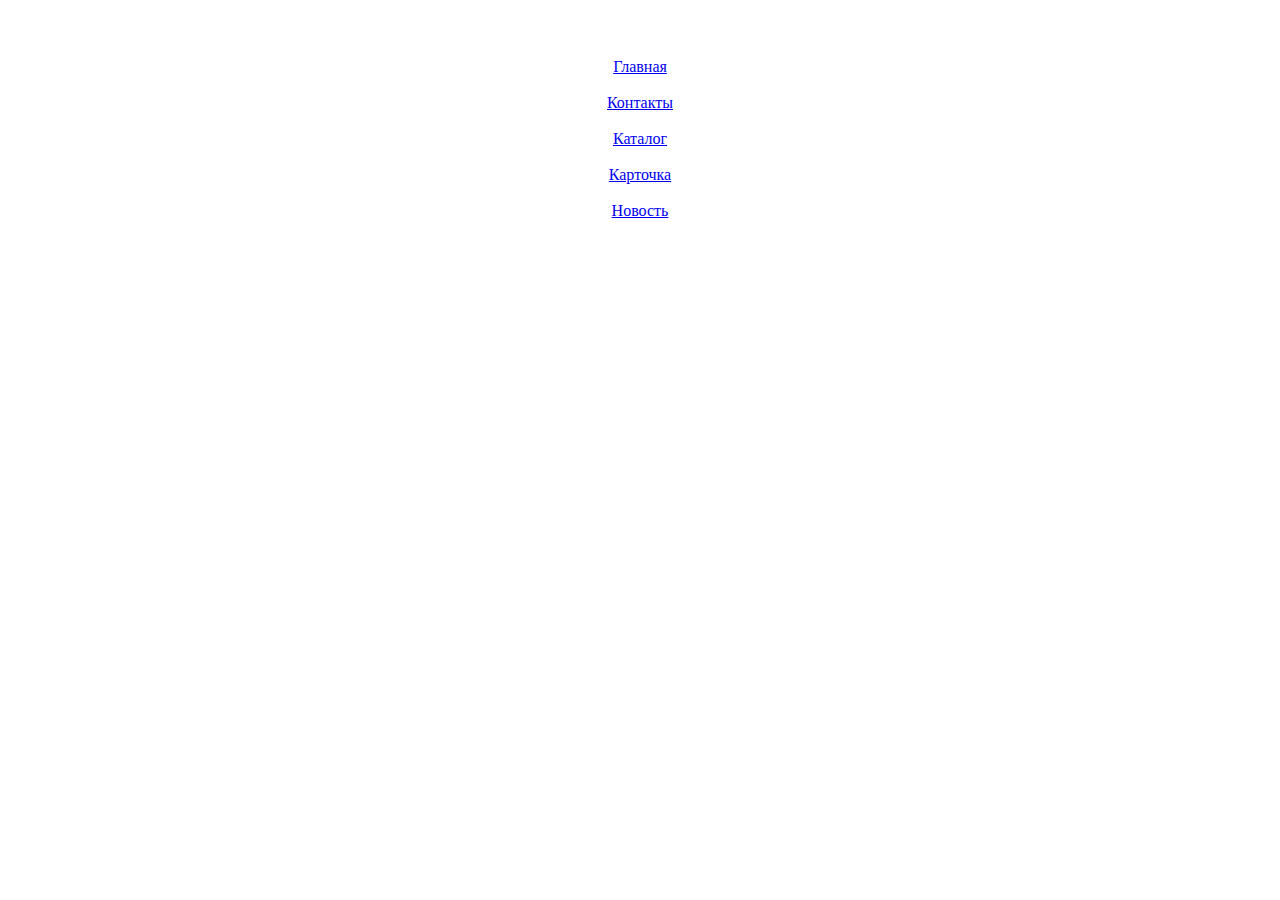
<file: index.html>
<!DOCTYPE html>
<html>
<head lang="en">
    <meta charset="UTF-8">
    <title></title>
</head>
<body>
    <div style="text-align: center; padding: 50px;">
        <a href="main.html" target="_blank">Главная</a><br><br>
        <a href="contacts.html" target="_blank">Контакты</a><br><br>
        <a href="catalogue.html" target="_blank">Каталог</a><br><br>
        <a href="card.html" target="_blank">Карточка</a><br><br>
        <a href="post.html" target="_blank">Новость</a><br><br>
    </div>
</body>
</html>
</file>
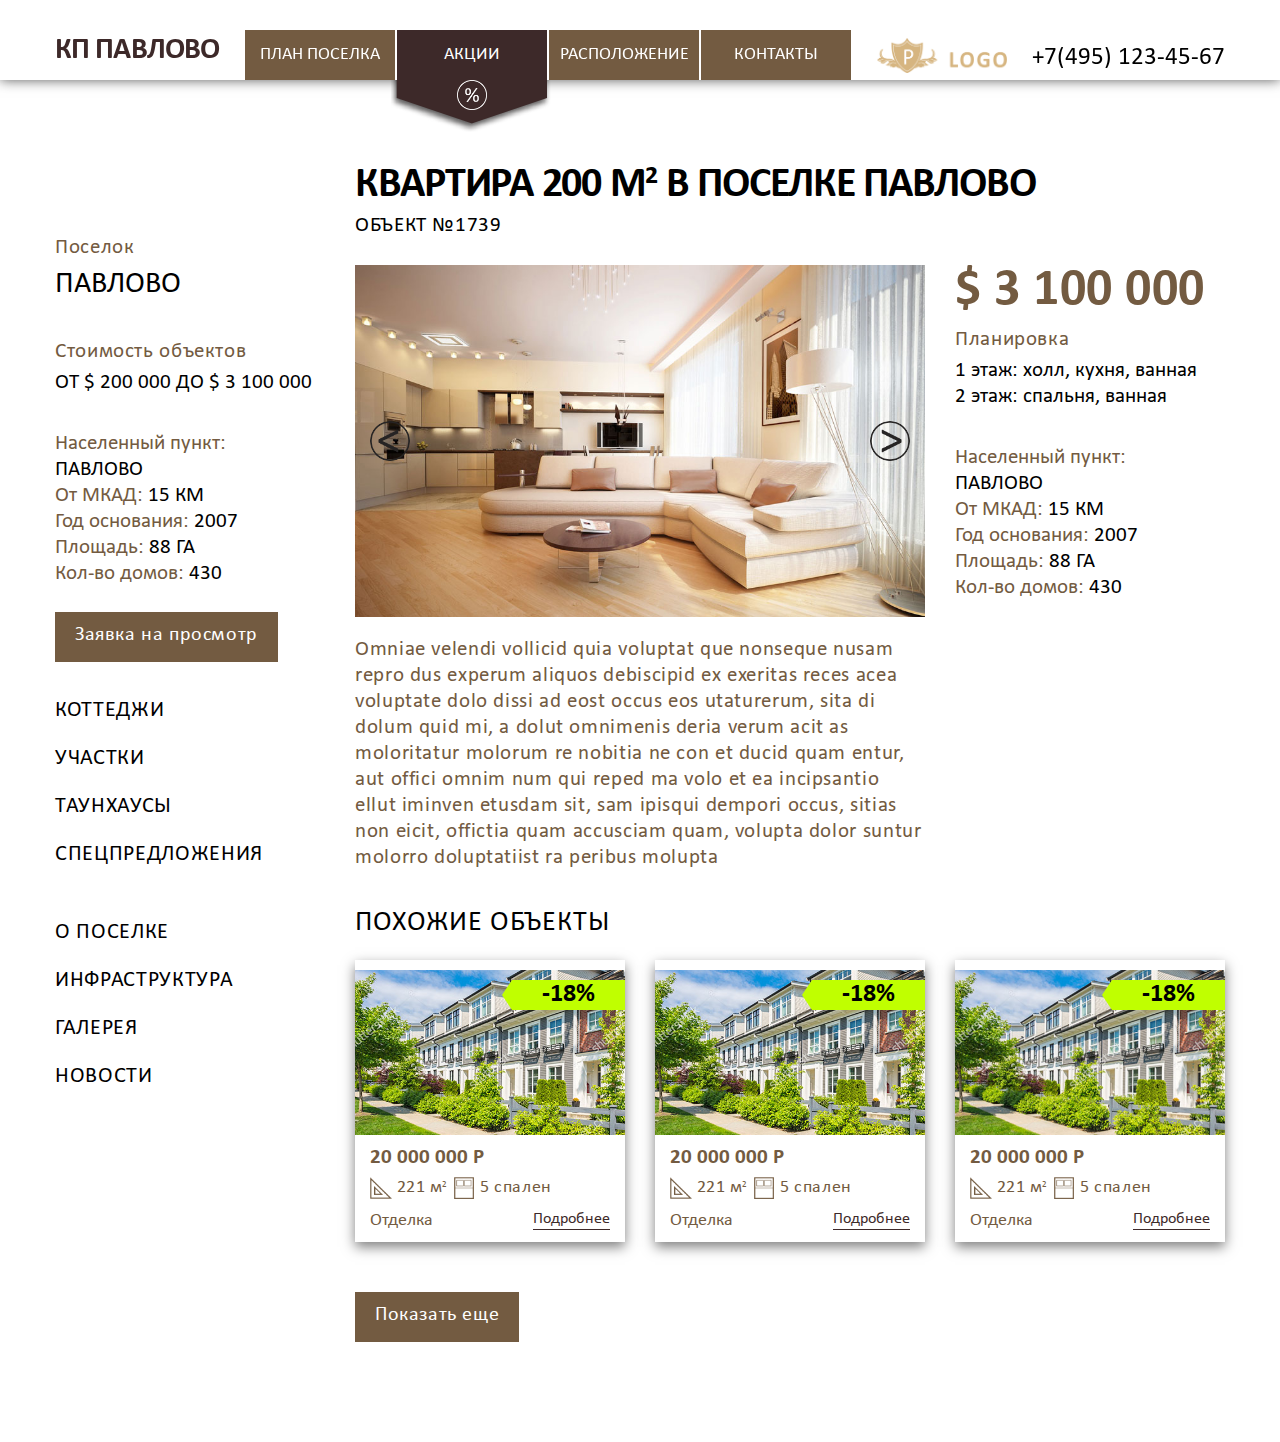
<file: card.html>
<!DOCTYPE html>
<html>
    <head>
        <meta http-equiv="Content-Type" content="text/html; charset=utf-8"/>
        <meta name="viewport" content="width=device-width, maximum-scale=1">
        <link rel="stylesheet" type="text/css" href="fonts/fonts.css"/>
        <link rel="stylesheet" type="text/css" href="css/bootstrap.css"/>
        <link rel="stylesheet" type="text/css" href="js/fancybox/jquery.fancybox.css">
        <link rel="stylesheet" type="text/css" href="css/slick.css"/>
        <link rel="stylesheet" type="text/css" href="css/animate.css"/>
        <link rel="stylesheet" type="text/css" href="css/jquery.formstyler.css"/>
        <link rel="stylesheet" type="text/css" href="css/jquery.fullPage.css"/>
        <link rel="stylesheet" type="text/css" href="css/style.css"/>

        <meta name="description" content="">
        <meta name="keywords" content="">
        <script type="text/javascript" src="js/jquery-2.2.4.min.js"></script>
        <script type="text/javascript" src="js/jquery.easing.1.3.js"></script>

        <script type="text/javascript" src="js/waypoints.min.js"></script>
        <script type="text/javascript" src="js/jquery.mousewheel.js"></script>
        <script type="text/javascript" src="js/fancybox/jquery.fancybox.pack.js"></script>
        <script type="text/javascript" src="js/jquery.fullPage.min.js"></script>
        <script type="text/javascript" src="js/slick.min.js"></script>
        <script type="text/javascript" src="js/jquery.formstyler.js"></script>
        <script type="text/javascript" src="js/main.js"></script>

        <title></title>
        <link href="favicon.png" type="image/x-icon" rel="icon">
    </head>
    <body>
        <div class="wrapper">
            <div class="header">
                <div class="container">
                    <div class="justify-wrap">
                        <a href="/" class="site-title">
                            КП Павлово
                        </a>
                        <div class="main-nav">
                            <ul>
                                <li>
                                    <a href="javascript:void(0)">
                                        План поселка
                                    </a>
                                </li>
                                <li class="action-link-wrap">
                                    <a href="javascript:void(0)">
                                        Акции
                                    </a>
                                </li>
                                <li>
                                    <a href="javascript:void(0)">
                                        Расположение
                                    </a>
                                </li>
                                <li>
                                    <a href="javascript:void(0)">
                                        Контакты
                                    </a>
                                </li>
                            </ul>
                        </div>
                        <a href="/" class="logo">
                            <img src="images/elements/logo.png">
                        </a>
                        <a href="tel:+74951234567" class="phone">+7(495) 123-45-67</a>
                    </div>

                </div>
            </div>
            <div class="static-section">
                <div class="container">
                    <div class="side-section clearfix">
                        <div class="row">
                            <div class="col-lg-3 col-md-3 col-sm-12 col-xs-12">
                                <div class="side-left">
                                    <div class="side-left-section">
                                        <div class="side-filter">
                                            <div class="side-filter-section">
                                                <div class="side-info">
                                                    <div class="side-info-section">
                                                        <div class="side-info-label">
                                                            Поселок
                                                        </div>
                                                        <div class="side-info-main">
                                                            Павлово
                                                        </div>
                                                    </div>
                                                </div>
                                            </div>
                                            <div class="side-filter-section">
                                                <div class="side-info">
                                                    <div class="side-info-section">
                                                        <div class="side-info-label">
                                                            Стоимость объектов
                                                        </div>
                                                        <div class="side-info-text">
                                                            от $ 200 000 до $ 3 100 000
                                                        </div>
                                                    </div>
                                                </div>
                                            </div>
                                            <div class="side-filter-section">
                                                <div class="side-info">
                                                    <div class="side-info-section">
                                                        <div class="side-info-text">
                                                            <span>Населенный пункт:</span><br>
                                                            павлово
                                                        </div>
                                                    </div>
                                                    <div class="side-info-section">
                                                        <div class="side-info-text">
                                                            <span>От МКАД:</span> 15 км
                                                        </div>
                                                    </div>
                                                    <div class="side-info-section">
                                                        <div class="side-info-text">
                                                            <span>Год основания:</span> 2007
                                                        </div>
                                                    </div>
                                                    <div class="side-info-section">
                                                        <div class="side-info-text">
                                                            <span>Площадь: </span> 88 га
                                                        </div>
                                                    </div>
                                                    <div class="side-info-section">
                                                        <div class="side-info-text">
                                                            <span>Кол-во домов:</span> 430
                                                        </div>
                                                    </div>
                                                </div>
                                                <div class="actions-wrap">
                                                    <a href="#order-modal"
                                                       data-title="Заявка на просмотр"
                                                       data-from="Заявка на просмотр. Объект №1739."
                                                       data-btn="Отправить"
                                                       class="custom-btn custom-modal-open">
                                                        Заявка на просмотр
                                                    </a>
                                                </div>
                                            </div>
                                            <div class="side-filter-section">
                                                <div class="side-menu">
                                                    <ul>
                                                        <li>
                                                            <a href="javascript:void(0)">Коттеджи</a>
                                                        </li>
                                                        <li>
                                                            <a href="javascript:void(0)">Участки</a>
                                                        </li>
                                                        <li>
                                                            <a href="javascript:void(0)">Таунхаусы</a>
                                                        </li>
                                                        <li>
                                                            <a href="javascript:void(0)">Спецпредложения</a>
                                                        </li>
                                                    </ul>
                                                </div>
                                            </div>
                                        </div>
                                    </div>
                                    <div class="side-left-section">
                                        <div class="side-menu">
                                            <ul>
                                                <li>
                                                    <a href="javascript:void(0)">О поселке</a>
                                                </li>
                                                <li>
                                                    <a href="javascript:void(0)">Инфраструктура</a>
                                                </li>
                                                <li>
                                                    <a href="javascript:void(0)">Галерея</a>
                                                </li>
                                                <li>
                                                    <a href="javascript:void(0)">Новости</a>
                                                </li>
                                            </ul>
                                        </div>
                                    </div>
                                </div>
                            </div>
                            <div class="col-lg-9 col-md-9 col-sm-12 col-xs-12">
                                <div class="title">
                                    <h1>
                                        квартира 200 м<sup>2</sup> в поселке павлово
                                    </h1>
                                </div>
                                <div class="subtitle">
                                    объект №1739
                                </div>
                                <div class="card-main">
                                    <div class="row">
                                        <div class="col-lg-8 col-md-8 col-sm-8 col-xs-12">
                                            <div class="card-slider-wrap">
                                                <div class="slide-left slide-nav"></div>
                                                <div class="slide-right slide-nav"></div>
                                                <div class="card-slider">
                                                    <div class="card-item">
                                                        <a href="images/elements/card-1.jpg" class="fancybox" data-fancybox-group="card">
                                                            <img src="images/elements/card-1.jpg">
                                                        </a>
                                                    </div>
                                                    <div class="card-item">
                                                        <a href="images/elements/card-1.jpg" class="fancybox" data-fancybox-group="card">
                                                            <img src="images/elements/card-1.jpg">
                                                        </a>
                                                    </div>
                                                    <div class="card-item">
                                                        <a href="images/elements/card-1.jpg" class="fancybox" data-fancybox-group="card">
                                                            <img src="images/elements/card-1.jpg">
                                                        </a>
                                                    </div>
                                                </div>
                                            </div>
                                            <div class="card-descr">
                                                Omniae velendi vollicid quia voluptat que nonseque nusam repro dus experum aliquos debiscipid ex exeritas reces acea voluptate dolo dissi ad eost occus eos utaturerum, sita di dolum quid mi, a dolut omnimenis deria verum acit as moloritatur molorum re nobitia ne con et ducid quam entur, aut offici omnim num qui reped ma volo et ea incipsantio ellut iminven etusdam sit, sam ipisqui dempori occus, sitias non eicit, offictia quam accusciam quam, volupta dolor suntur molorro doluptatiist ra peribus molupta
                                            </div>

                                        </div>
                                        <div class="col-lg-4 col-md-4 col-sm-4 col-xs-12">
                                            <div class="side-filter-section">
                                                <div class="card-price">
                                                    $ 3 100 000
                                                </div>
                                            </div>
                                            <div class="side-filter-section">
                                                <div class="side-info">
                                                    <div class="side-info-section">
                                                        <div class="side-info-label">
                                                            Планировка
                                                        </div>
                                                        <div class="side-info-text card-plans">
                                                            1 этаж: холл, кухня, ванная<br>
                                                            2 этаж: спальня, ванная
                                                        </div>
                                                    </div>
                                                </div>
                                            </div>
                                            <div class="side-filter-section">
                                                <div class="side-info">
                                                    <div class="side-info-section">
                                                        <div class="side-info-text">
                                                            <span>Населенный пункт:</span><br>
                                                            павлово
                                                        </div>
                                                    </div>
                                                    <div class="side-info-section">
                                                        <div class="side-info-text">
                                                            <span>От МКАД:</span> 15 км
                                                        </div>
                                                    </div>
                                                    <div class="side-info-section">
                                                        <div class="side-info-text">
                                                            <span>Год основания:</span> 2007
                                                        </div>
                                                    </div>
                                                    <div class="side-info-section">
                                                        <div class="side-info-text">
                                                            <span>Площадь: </span> 88 га
                                                        </div>
                                                    </div>
                                                    <div class="side-info-section">
                                                        <div class="side-info-text">
                                                            <span>Кол-во домов:</span> 430
                                                        </div>
                                                    </div>
                                                </div>
                                            </div>
                                        </div>
                                    </div>
                                </div>

                                <div class="similar-section">
                                    <div class="custom-header">
                                        Похожие объекты
                                    </div>
                                    <div class="estate-list clearfix">
                                        <div class="estate-item">
                                            <div class="estate-item-block">
                                                <div class="sale-label">-18%</div>
                                                <a href="javascript:void(0)" class="estate-item-img">
                                                    <img src="images/elements/sp-1.jpg">
                                                </a>
                                                <div class="estate-item-content">
                                                    <div class="estate-item-price">
                                                        20 000 000 Р
                                                    </div>
                                                    <div class="estate-item-details">
                                                        <div class="estate-item-detail">
                                                            <i class="icon-area custom-icon"></i>
                                                            221 м<sup>2</sup>
                                                        </div>
                                                        <div class="estate-item-detail">
                                                            <i class="icon-rooms custom-icon"></i>
                                                            5 спален
                                                        </div>
                                                    </div>
                                                    <div class="actions-wrap clearfix">
                                                        <div class="estate-other-info">
                                                            Отделка
                                                        </div>
                                                        <a href="javascript:void(0)" class="detail-link pull-right">
                                                            Подробнее
                                                        </a>
                                                    </div>
                                                </div>
                                            </div>
                                        </div>
                                        <div class="estate-item">
                                            <div class="estate-item-block">
                                                <div class="sale-label">-18%</div>
                                                <a href="javascript:void(0)" class="estate-item-img">
                                                    <img src="images/elements/sp-1.jpg">
                                                </a>
                                                <div class="estate-item-content">
                                                    <div class="estate-item-price">
                                                        20 000 000 Р
                                                    </div>
                                                    <div class="estate-item-details">
                                                        <div class="estate-item-detail">
                                                            <i class="icon-area custom-icon"></i>
                                                            221 м<sup>2</sup>
                                                        </div>
                                                        <div class="estate-item-detail">
                                                            <i class="icon-rooms custom-icon"></i>
                                                            5 спален
                                                        </div>
                                                    </div>
                                                    <div class="actions-wrap clearfix">
                                                        <div class="estate-other-info">
                                                            Отделка
                                                        </div>
                                                        <a href="javascript:void(0)" class="detail-link pull-right">
                                                            Подробнее
                                                        </a>
                                                    </div>
                                                </div>
                                            </div>
                                        </div>
                                        <div class="estate-item">
                                            <div class="estate-item-block">
                                                <div class="sale-label">-18%</div>
                                                <a href="javascript:void(0)" class="estate-item-img">
                                                    <img src="images/elements/sp-1.jpg">
                                                </a>
                                                <div class="estate-item-content">
                                                    <div class="estate-item-price">
                                                        20 000 000 Р
                                                    </div>
                                                    <div class="estate-item-details">
                                                        <div class="estate-item-detail">
                                                            <i class="icon-area custom-icon"></i>
                                                            221 м<sup>2</sup>
                                                        </div>
                                                        <div class="estate-item-detail">
                                                            <i class="icon-rooms custom-icon"></i>
                                                            5 спален
                                                        </div>
                                                    </div>
                                                    <div class="actions-wrap clearfix">
                                                        <div class="estate-other-info">
                                                            Отделка
                                                        </div>
                                                        <a href="javascript:void(0)" class="detail-link pull-right">
                                                            Подробнее
                                                        </a>
                                                    </div>
                                                </div>
                                            </div>
                                        </div>
                                    </div>
                                    <div class="pager-wrap">
                                        <a href="javascript:void(0)" class="custom-btn load-more">
                                            Показать еще
                                        </a>
                                    </div>
                                </div>
                            </div>
                        </div>
                    </div>
                </div>

            </div>
        </div>
        <div class="hidden">
            <div id="order-modal" class="custom-modal">
                <div class="custom-modal-title">
                    Заявка на просмотр
                </div>
                <div class="custom-modal-content">
                    <form method="post" action="">
                        <div class="custom-modal-field clearfix">
                            <div class="custom-modal-label">
                                Ваше имя *
                            </div>
                            <input type="text" name="name">
                        </div>
                        <div class="custom-modal-field clearfix">
                            <div class="custom-modal-label">
                                Ваш номер телефона *
                            </div>
                            <input type="text" name="phone">
                        </div>
                        <div class="custom-modal-field clearfix">
                            <div class="custom-modal-label">
                                Ваш e-mail *
                            </div>
                            <input type="text" name="email">
                        </div>
                        <div class="custom-modal-field custom-modal-field-wide clearfix">
                            <div class="custom-modal-label">
                                Примечание (удобные дата и время)*
                            </div>
                            <textarea name="comment"></textarea>
                        </div>
                        <div class="custom-modal-field clearfix">
                            <div class="checkbox-wrap">
                                <label>
                                    <input type="checkbox" name="not-spam">
                                    <div class="checkbox-span">
                                        Я не спамер
                                    </div>
                                </label>
                            </div>
                            <button type="submit" class="custom-btn">
                                Отправить
                            </button>
                            <input type="hidden" name="from" value="">
                        </div>
                    </form>
                </div>
            </div>
        </div>
    </body>
</html>
</file>
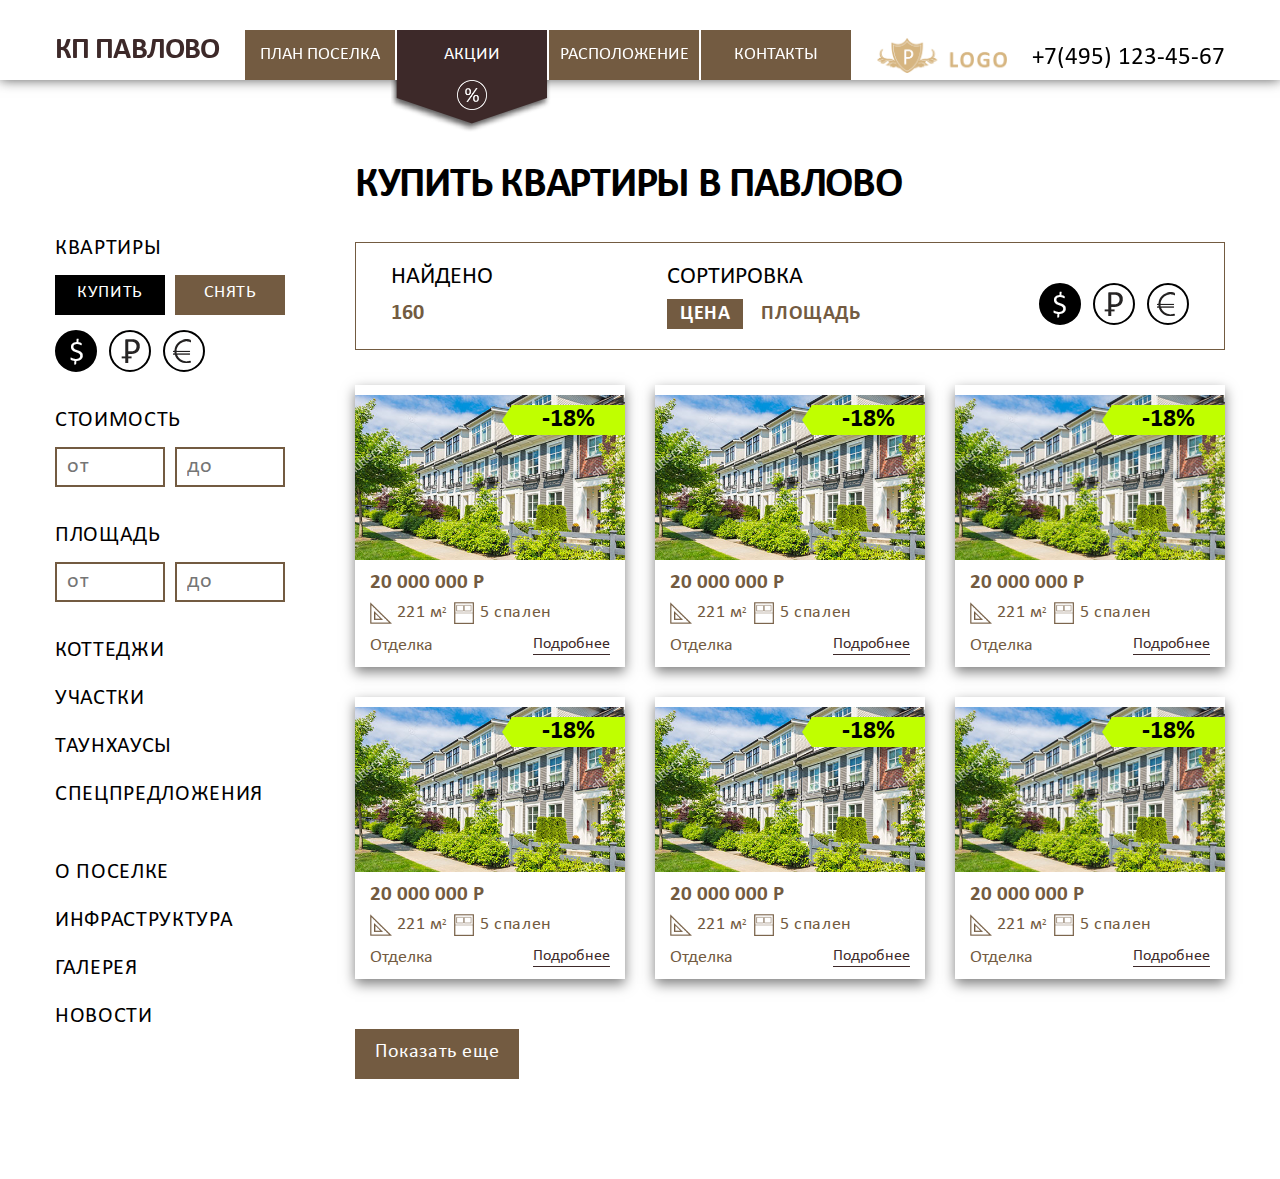
<file: catalogue.html>
<!DOCTYPE html>
<html>
    <head>
        <meta http-equiv="Content-Type" content="text/html; charset=utf-8"/>
        <meta name="viewport" content="width=device-width, maximum-scale=1">
        <link rel="stylesheet" type="text/css" href="fonts/fonts.css"/>
        <link rel="stylesheet" type="text/css" href="css/bootstrap.css"/>
        <link rel="stylesheet" type="text/css" href="js/fancybox/jquery.fancybox.css">
        <link rel="stylesheet" type="text/css" href="css/slick.css"/>
        <link rel="stylesheet" type="text/css" href="css/animate.css"/>
        <link rel="stylesheet" type="text/css" href="css/jquery.fullPage.css"/>
        <link rel="stylesheet" type="text/css" href="css/style.css"/>

        <meta name="description" content="">
        <meta name="keywords" content="">
        <script type="text/javascript" src="js/jquery-2.2.4.min.js"></script>
        <script type="text/javascript" src="js/jquery.easing.1.3.js"></script>

        <script type="text/javascript" src="js/waypoints.min.js"></script>
        <script type="text/javascript" src="js/jquery.mousewheel.js"></script>
        <script type="text/javascript" src="js/fancybox/jquery.fancybox.pack.js"></script>
        <script type="text/javascript" src="js/jquery.fullPage.min.js"></script>
        <script type="text/javascript" src="js/slick.min.js"></script>
        <script type="text/javascript" src="js/main.js"></script>

        <title></title>
        <link href="favicon.png" type="image/x-icon" rel="icon">
    </head>
    <body>
        <div class="wrapper">
            <div class="header">
                <div class="container">
                    <div class="justify-wrap">
                        <a href="/" class="site-title">
                            КП Павлово
                        </a>
                        <div class="main-nav">
                            <ul>
                                <li>
                                    <a href="javascript:void(0)">
                                        План поселка
                                    </a>
                                </li>
                                <li class="action-link-wrap">
                                    <a href="javascript:void(0)">
                                        Акции
                                    </a>
                                </li>
                                <li>
                                    <a href="javascript:void(0)">
                                        Расположение
                                    </a>
                                </li>
                                <li>
                                    <a href="javascript:void(0)">
                                        Контакты
                                    </a>
                                </li>
                            </ul>
                        </div>
                        <a href="/" class="logo">
                            <img src="images/elements/logo.png">
                        </a>
                        <a href="tel:+74951234567" class="phone">+7(495) 123-45-67</a>
                    </div>

                </div>
            </div>
            <div class="static-section">
                <div class="container">
                    <div class="side-section clearfix">
                        <div class="row">
                            <div class="col-lg-3 col-md-3 col-sm-12 col-xs-12">
                                <div class="side-left">
                                    <div class="side-left-section">
                                        <div class="side-filter">
                                            <form method="post" action="">
                                                <div class="side-filter-section">
                                                    <div class="side-filter-label">
                                                        квартиры
                                                    </div>
                                                    <div class="side-filter-content">
                                                        <div class="filter-types">
                                                            <a href="javascript:void(0)" class="active">Купить</a>
                                                            <a href="javascript:void(0)">Снять</a>
                                                        </div>
                                                        <div class="currency-links">
                                                            <a href="javascript:void(0)" class="usd-link active"></a>
                                                            <a href="javascript:void(0)" class="rub-link"></a>
                                                            <a href="javascript:void(0)" class="eur-link"></a>
                                                        </div>

                                                    </div>
                                                </div>
                                                <div class="side-filter-section">
                                                    <div class="side-filter-label">
                                                        Стоимость
                                                    </div>
                                                    <div class="side-filter-content">
                                                        <input type="text" name="price-from" placeholder="от">
                                                        <input type="text" name="price-till" placeholder="до">
                                                    </div>
                                                </div>
                                                <div class="side-filter-section">
                                                    <div class="side-filter-label">
                                                        Площадь
                                                    </div>
                                                    <div class="side-filter-content">
                                                        <input type="text" name="area-from" placeholder="от">
                                                        <input type="text" name="area-till" placeholder="до">
                                                    </div>
                                                </div>
                                                <div class="side-filter-section">
                                                    <div class="side-menu">
                                                        <ul>
                                                            <li>
                                                                <a href="javascript:void(0)">Коттеджи</a>
                                                            </li>
                                                            <li>
                                                                <a href="javascript:void(0)">Участки</a>
                                                            </li>
                                                            <li>
                                                                <a href="javascript:void(0)">Таунхаусы</a>
                                                            </li>
                                                            <li>
                                                                <a href="javascript:void(0)">Спецпредложения</a>
                                                            </li>
                                                        </ul>
                                                    </div>
                                                </div>
                                            </form>

                                        </div>
                                    </div>
                                    <div class="side-left-section">
                                        <div class="side-menu">
                                            <ul>
                                                <li>
                                                    <a href="javascript:void(0)">О поселке</a>
                                                </li>
                                                <li>
                                                    <a href="javascript:void(0)">Инфраструктура</a>
                                                </li>
                                                <li>
                                                    <a href="javascript:void(0)">Галерея</a>
                                                </li>
                                                <li>
                                                    <a href="javascript:void(0)">Новости</a>
                                                </li>
                                            </ul>
                                        </div>
                                    </div>
                                </div>
                            </div>
                            <div class="col-lg-9 col-md-9 col-sm-12 col-xs-12">
                                <div class="title">
                                    <h1>
                                        купить квартиры в павлово
                                    </h1>
                                </div>
                                <div class="filter-right">
                                    <div class="row">
                                        <div class="col-lg-4 col-md-4 col-sm-4 col-xs-12 filter-item">
                                            <div class="filter-item-label">
                                                Найдено
                                            </div>
                                            <div class="filter-item-value">
                                                <div class="items-count">
                                                    160
                                                </div>
                                            </div>
                                        </div>
                                        <div class="col-lg-4 col-md-4 col-sm-4 col-xs-12">
                                            <div class="filter-item-label">
                                                Сортировка
                                            </div>
                                            <div class="filter-item-value">
                                                <div class="sorting-links">
                                                    <a href="javascript:void(0)" class="active">
                                                        Цена
                                                    </a>
                                                    <a href="javascript:void(0)">
                                                        Площадь
                                                    </a>
                                                </div>
                                            </div>
                                        </div>
                                        <div class="col-lg-4 col-md-4 col-sm-4 col-xs-12 text-right">
                                            <div class="currency-links">
                                                <a href="javascript:void(0)" class="usd-link active"></a>
                                                <a href="javascript:void(0)" class="rub-link"></a>
                                                <a href="javascript:void(0)" class="eur-link"></a>
                                            </div>
                                        </div>
                                    </div>
                                </div>
                                <div class="estate-list clearfix">
                                    <div class="estate-item">
                                        <div class="estate-item-block">
                                            <div class="sale-label">-18%</div>
                                            <a href="javascript:void(0)" class="estate-item-img">
                                                <img src="images/elements/sp-1.jpg">
                                            </a>
                                            <div class="estate-item-content">
                                                <div class="estate-item-price">
                                                    20 000 000 Р
                                                </div>
                                                <div class="estate-item-details">
                                                    <div class="estate-item-detail">
                                                        <i class="icon-area custom-icon"></i>
                                                        221 м<sup>2</sup>
                                                    </div>
                                                    <div class="estate-item-detail">
                                                        <i class="icon-rooms custom-icon"></i>
                                                        5 спален
                                                    </div>
                                                </div>
                                                <div class="actions-wrap clearfix">
                                                    <div class="estate-other-info">
                                                        Отделка
                                                    </div>
                                                    <a href="javascript:void(0)" class="detail-link pull-right">
                                                        Подробнее
                                                    </a>
                                                </div>
                                            </div>
                                        </div>
                                    </div>
                                    <div class="estate-item">
                                        <div class="estate-item-block">
                                            <div class="sale-label">-18%</div>
                                            <a href="javascript:void(0)" class="estate-item-img">
                                                <img src="images/elements/sp-1.jpg">
                                            </a>
                                            <div class="estate-item-content">
                                                <div class="estate-item-price">
                                                    20 000 000 Р
                                                </div>
                                                <div class="estate-item-details">
                                                    <div class="estate-item-detail">
                                                        <i class="icon-area custom-icon"></i>
                                                        221 м<sup>2</sup>
                                                    </div>
                                                    <div class="estate-item-detail">
                                                        <i class="icon-rooms custom-icon"></i>
                                                        5 спален
                                                    </div>
                                                </div>
                                                <div class="actions-wrap clearfix">
                                                    <div class="estate-other-info">
                                                        Отделка
                                                    </div>
                                                    <a href="javascript:void(0)" class="detail-link pull-right">
                                                        Подробнее
                                                    </a>
                                                </div>
                                            </div>
                                        </div>
                                    </div>
                                    <div class="estate-item">
                                        <div class="estate-item-block">
                                            <div class="sale-label">-18%</div>
                                            <a href="javascript:void(0)" class="estate-item-img">
                                                <img src="images/elements/sp-1.jpg">
                                            </a>
                                            <div class="estate-item-content">
                                                <div class="estate-item-price">
                                                    20 000 000 Р
                                                </div>
                                                <div class="estate-item-details">
                                                    <div class="estate-item-detail">
                                                        <i class="icon-area custom-icon"></i>
                                                        221 м<sup>2</sup>
                                                    </div>
                                                    <div class="estate-item-detail">
                                                        <i class="icon-rooms custom-icon"></i>
                                                        5 спален
                                                    </div>
                                                </div>
                                                <div class="actions-wrap clearfix">
                                                    <div class="estate-other-info">
                                                        Отделка
                                                    </div>
                                                    <a href="javascript:void(0)" class="detail-link pull-right">
                                                        Подробнее
                                                    </a>
                                                </div>
                                            </div>
                                        </div>
                                    </div>
                                    <div class="estate-item">
                                        <div class="estate-item-block">
                                            <div class="sale-label">-18%</div>
                                            <a href="javascript:void(0)" class="estate-item-img">
                                                <img src="images/elements/sp-1.jpg">
                                            </a>
                                            <div class="estate-item-content">
                                                <div class="estate-item-price">
                                                    20 000 000 Р
                                                </div>
                                                <div class="estate-item-details">
                                                    <div class="estate-item-detail">
                                                        <i class="icon-area custom-icon"></i>
                                                        221 м<sup>2</sup>
                                                    </div>
                                                    <div class="estate-item-detail">
                                                        <i class="icon-rooms custom-icon"></i>
                                                        5 спален
                                                    </div>
                                                </div>
                                                <div class="actions-wrap clearfix">
                                                    <div class="estate-other-info">
                                                        Отделка
                                                    </div>
                                                    <a href="javascript:void(0)" class="detail-link pull-right">
                                                        Подробнее
                                                    </a>
                                                </div>
                                            </div>
                                        </div>
                                    </div>
                                    <div class="estate-item">
                                        <div class="estate-item-block">
                                            <div class="sale-label">-18%</div>
                                            <a href="javascript:void(0)" class="estate-item-img">
                                                <img src="images/elements/sp-1.jpg">
                                            </a>
                                            <div class="estate-item-content">
                                                <div class="estate-item-price">
                                                    20 000 000 Р
                                                </div>
                                                <div class="estate-item-details">
                                                    <div class="estate-item-detail">
                                                        <i class="icon-area custom-icon"></i>
                                                        221 м<sup>2</sup>
                                                    </div>
                                                    <div class="estate-item-detail">
                                                        <i class="icon-rooms custom-icon"></i>
                                                        5 спален
                                                    </div>
                                                </div>
                                                <div class="actions-wrap clearfix">
                                                    <div class="estate-other-info">
                                                        Отделка
                                                    </div>
                                                    <a href="javascript:void(0)" class="detail-link pull-right">
                                                        Подробнее
                                                    </a>
                                                </div>
                                            </div>
                                        </div>
                                    </div>
                                    <div class="estate-item">
                                        <div class="estate-item-block">
                                            <div class="sale-label">-18%</div>
                                            <a href="javascript:void(0)" class="estate-item-img">
                                                <img src="images/elements/sp-1.jpg">
                                            </a>
                                            <div class="estate-item-content">
                                                <div class="estate-item-price">
                                                    20 000 000 Р
                                                </div>
                                                <div class="estate-item-details">
                                                    <div class="estate-item-detail">
                                                        <i class="icon-area custom-icon"></i>
                                                        221 м<sup>2</sup>
                                                    </div>
                                                    <div class="estate-item-detail">
                                                        <i class="icon-rooms custom-icon"></i>
                                                        5 спален
                                                    </div>
                                                </div>
                                                <div class="actions-wrap clearfix">
                                                    <div class="estate-other-info">
                                                        Отделка
                                                    </div>
                                                    <a href="javascript:void(0)" class="detail-link pull-right">
                                                        Подробнее
                                                    </a>
                                                </div>
                                            </div>
                                        </div>
                                    </div>
                                </div>
                                <div class="pager-wrap">
                                    <a href="javascript:void(0)" class="custom-btn load-more">
                                        Показать еще
                                    </a>
                                </div>
                            </div>
                        </div>
                    </div>
                </div>

            </div>
        </div>
    </body>
</html>
</file>
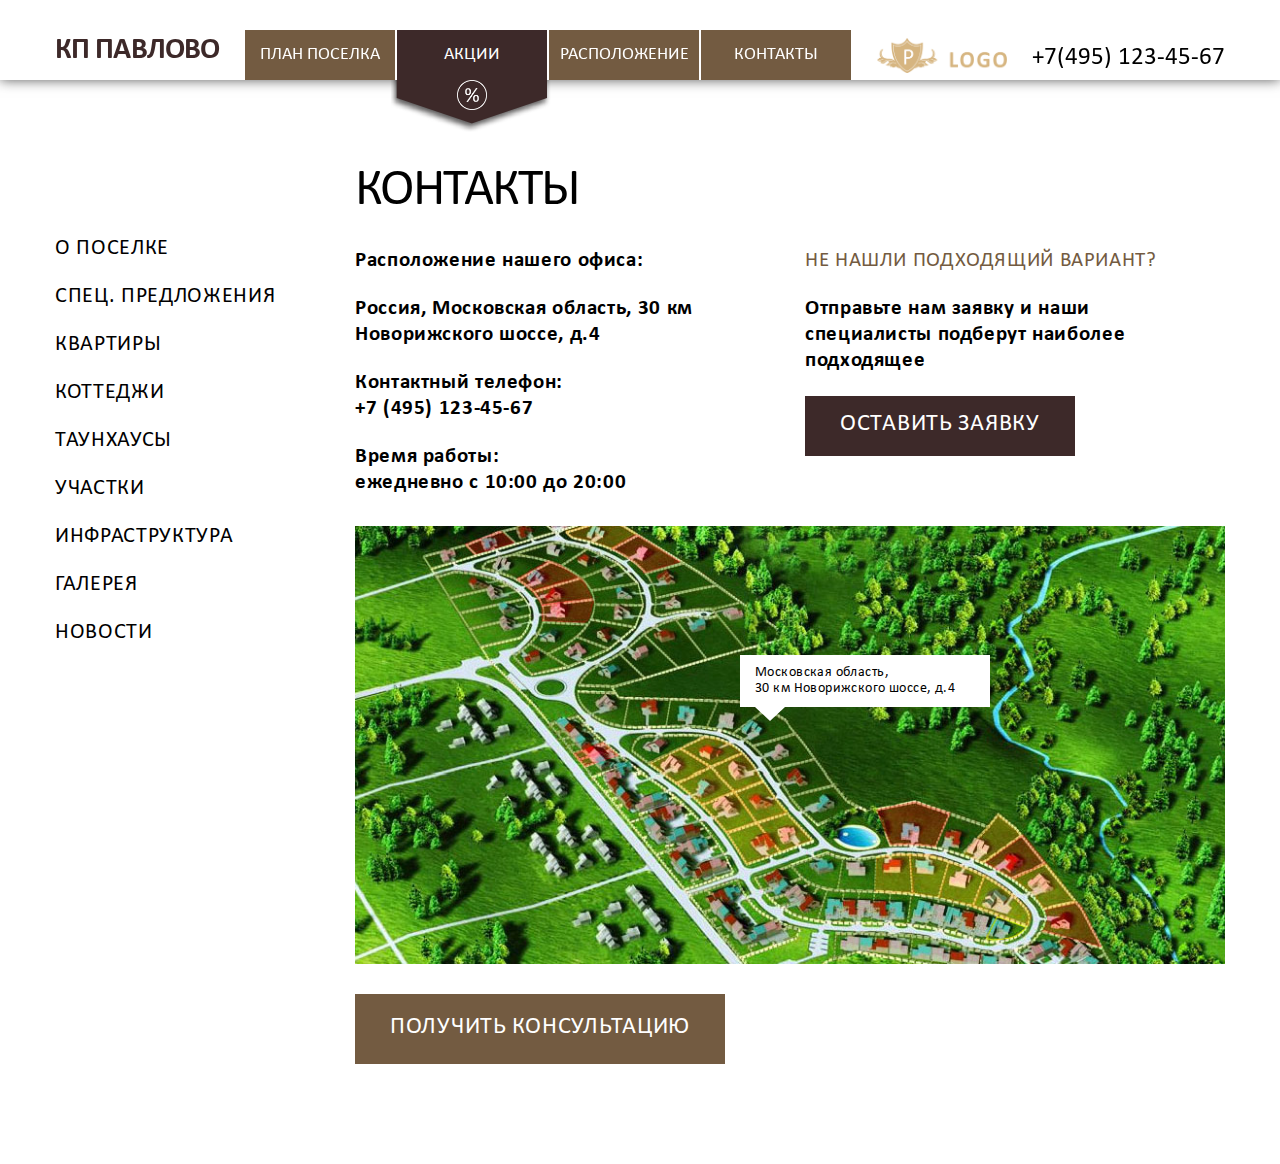
<file: contacts.html>
<!DOCTYPE html>
<html>
    <head>
        <meta http-equiv="Content-Type" content="text/html; charset=utf-8"/>
        <meta name="viewport" content="width=device-width, maximum-scale=1">
        <link rel="stylesheet" type="text/css" href="fonts/fonts.css"/>
        <link rel="stylesheet" type="text/css" href="css/bootstrap.css"/>
        <link rel="stylesheet" type="text/css" href="js/fancybox/jquery.fancybox.css">
        <link rel="stylesheet" type="text/css" href="css/slick.css"/>
        <link rel="stylesheet" type="text/css" href="css/animate.css"/>
        <link rel="stylesheet" type="text/css" href="css/jquery.formstyler.css"/>
        <link rel="stylesheet" type="text/css" href="css/jquery.fullPage.css"/>
        <link rel="stylesheet" type="text/css" href="css/style.css"/>

        <meta name="description" content="">
        <meta name="keywords" content="">
        <script type="text/javascript" src="js/jquery-2.2.4.min.js"></script>
        <script type="text/javascript" src="js/jquery.easing.1.3.js"></script>

        <script type="text/javascript" src="js/waypoints.min.js"></script>
        <script type="text/javascript" src="js/jquery.mousewheel.js"></script>
        <script type="text/javascript" src="js/fancybox/jquery.fancybox.pack.js"></script>
        <script type="text/javascript" src="js/jquery.fullPage.min.js"></script>
        <script type="text/javascript" src="js/slick.min.js"></script>
        <script type="text/javascript" src="js/jquery.formstyler.js"></script>
        <script type="text/javascript" src="js/main.js"></script>

        <title></title>
        <link href="favicon.png" type="image/x-icon" rel="icon">
    </head>
    <body>
        <div class="wrapper">
            <div class="header">
                <div class="container">
                    <div class="justify-wrap">
                        <a href="/" class="site-title">
                            КП Павлово
                        </a>
                        <div class="main-nav">
                            <ul>
                                <li>
                                    <a href="javascript:void(0)">
                                        План поселка
                                    </a>
                                </li>
                                <li class="action-link-wrap">
                                    <a href="javascript:void(0)">
                                        Акции
                                    </a>
                                </li>
                                <li>
                                    <a href="javascript:void(0)">
                                        Расположение
                                    </a>
                                </li>
                                <li>
                                    <a href="javascript:void(0)">
                                        Контакты
                                    </a>
                                </li>
                            </ul>
                        </div>
                        <a href="/" class="logo">
                            <img src="images/elements/logo.png">
                        </a>
                        <a href="tel:+74951234567" class="phone">+7(495) 123-45-67</a>
                    </div>

                </div>
            </div>
            <div class="static-section">
                <div class="container">
                    <div class="side-section clearfix">
                        <div class="row">
                            <div class="col-lg-3 col-md-3 col-sm-12 col-xs-12">
                                <div class="side-left">
                                    <div class="side-left-section">
                                        <div class="side-menu">
                                            <ul>
                                                <li>
                                                    <a href="javascript:void(0)">О поселке</a>
                                                </li>
                                                <li>
                                                    <a href="javascript:void(0)">Спец. предложения</a>
                                                </li>
                                                <li>
                                                    <a href="javascript:void(0)">Квартиры</a>
                                                </li>
                                                <li>
                                                    <a href="javascript:void(0)">Коттеджи</a>
                                                </li>
                                                <li>
                                                    <a href="javascript:void(0)">Таунхаусы</a>
                                                </li>
                                                <li>
                                                    <a href="javascript:void(0)">Участки</a>
                                                </li>
                                                <li>
                                                    <a href="javascript:void(0)">Инфраструктура</a>
                                                </li>
                                                <li>
                                                    <a href="javascript:void(0)">Галерея</a>
                                                </li>
                                                <li>
                                                    <a href="javascript:void(0)">Новости</a>
                                                </li>
                                            </ul>
                                        </div>
                                    </div>
                                </div>
                            </div>
                            <div class="col-lg-9 col-md-9 col-sm-12 col-xs-12">
                                <div class="title title-big">
                                    <h1>
                                        Контакты
                                    </h1>
                                </div>
                                <div class="contacts-section">
                                    <div class="contacts-info">
                                        <div class="row">
                                            <div class="col-lg-6 col-md-6 col-sm-6 col-xs-12">
                                                <div class="contacts-info-section">
                                                    Расположение нашего офиса:
                                                </div>
                                                <div class="contacts-info-section">
                                                    Россия, Московская область, 30 км Новорижского шоссе, д.4
                                                </div>
                                                <div class="contacts-info-section">
                                                    Контактный телефон:<br>
                                                    +7 (495) 123-45-67
                                                </div>
                                                <div class="contacts-info-section">
                                                    Время работы:<br>
                                                    ежедневно с 10:00 до 20:00

                                                </div>
                                            </div>
                                            <div class="col-lg-6 col-md-6 col-sm-6 col-xs-12">
                                                <div class="contacts-info-section">
                                                    <div class="contacts-info-label">
                                                        Не нашли подходящий вариант?
                                                    </div>
                                                </div>
                                                <div class="contacts-info-section">
                                                    Отправьте нам заявку и наши<br>
                                                    специалисты подберут наиболее<br>
                                                    подходящее
                                                </div>
                                                <div class="contacts-info-section">
                                                    <div class="actions-wrap">
                                                        <a href="#order-modal"
                                                           data-title="Заявка на подбор варианта"
                                                           data-from="Заявка на подбор варианта. Страница контакты."
                                                           data-btn="Отправить"
                                                           class="custom-modal-open custom-btn dark-type">
                                                            Оставить заявку
                                                        </a>
                                                    </div>
                                                </div>
                                            </div>
                                        </div>
                                    </div>
                                    <div class="contacts-map">
                                        <img src="images/elements/contacts-img.jpg">
                                        <div class="contacts-address">
                                            Московская область,<br>
                                            30 км Новорижского шоссе, д.4
                                        </div>
                                    </div>
                                    <div class="actions-wrap">
                                        <a href="#order-modal"
                                           data-title="Заявка на консультацию"
                                           data-from="Заявка на подбор варианта. Страница контакты."
                                           data-btn="Отправить"
                                           class="custom-modal-open custom-btn consult-btn">
                                            Получить консультацию
                                        </a>
                                    </div>
                                </div>
                            </div>
                        </div>
                    </div>
                </div>

            </div>
        </div>
        <div class="hidden">
            <div id="order-modal" class="custom-modal">
                <div class="custom-modal-title">
                    Заявка на просмотр
                </div>
                <div class="custom-modal-content">
                    <form method="post" action="">
                        <div class="custom-modal-field clearfix">
                            <div class="custom-modal-label">
                                Ваше имя *
                            </div>
                            <input type="text" name="name">
                        </div>
                        <div class="custom-modal-field clearfix">
                            <div class="custom-modal-label">
                                Ваш номер телефона *
                            </div>
                            <input type="text" name="phone">
                        </div>
                        <div class="custom-modal-field clearfix">
                            <div class="custom-modal-label">
                                Ваш e-mail *
                            </div>
                            <input type="text" name="email">
                        </div>
                        <div class="custom-modal-field custom-modal-field-wide clearfix">
                            <div class="custom-modal-label">
                                Примечание (удобные дата и время)*
                            </div>
                            <textarea name="comment"></textarea>
                        </div>
                        <div class="custom-modal-field clearfix">
                            <div class="checkbox-wrap">
                                <label>
                                    <input type="checkbox" name="not-spam">
                                    <div class="checkbox-span">
                                        Я не спамер
                                    </div>
                                </label>
                            </div>
                            <button type="submit" class="custom-btn">
                                Отправить
                            </button>
                            <input type="hidden" name="from" value="">
                        </div>
                    </form>
                </div>
            </div>
        </div>
    </body>
</html>
</file>
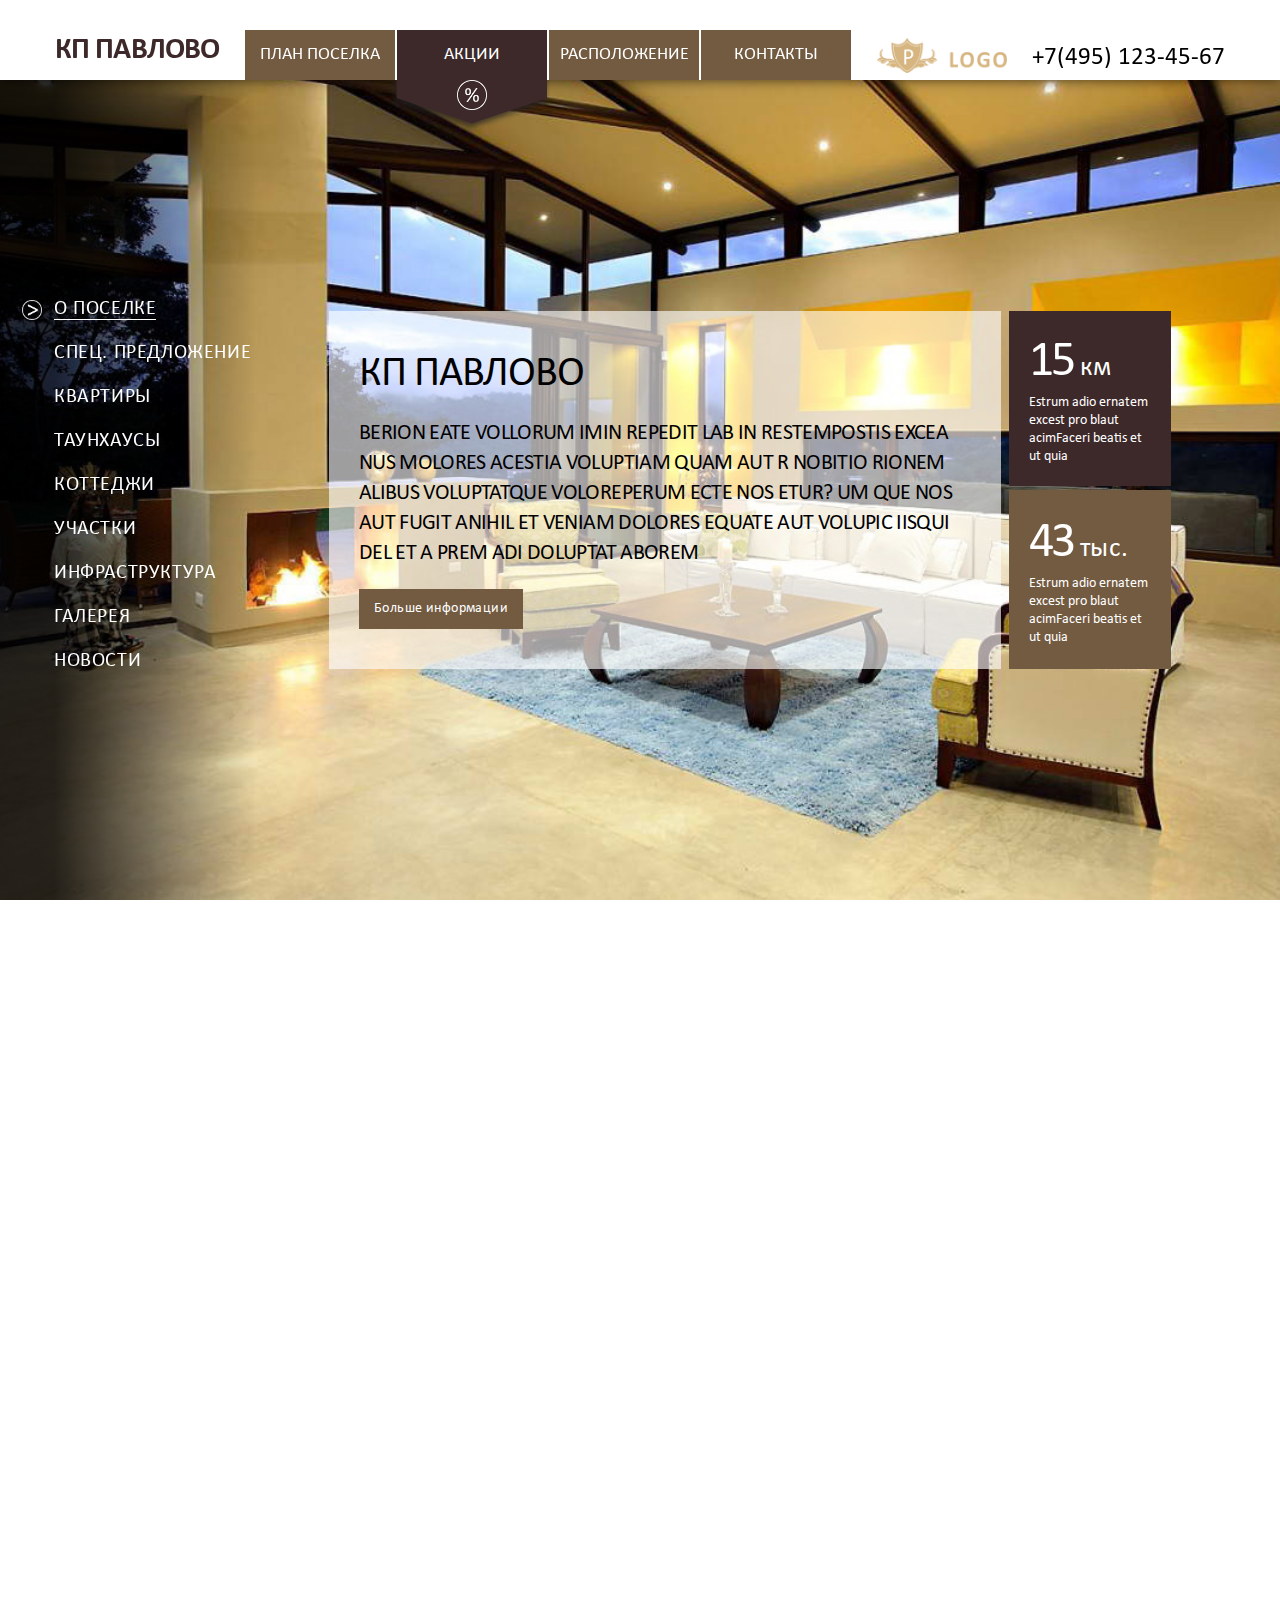
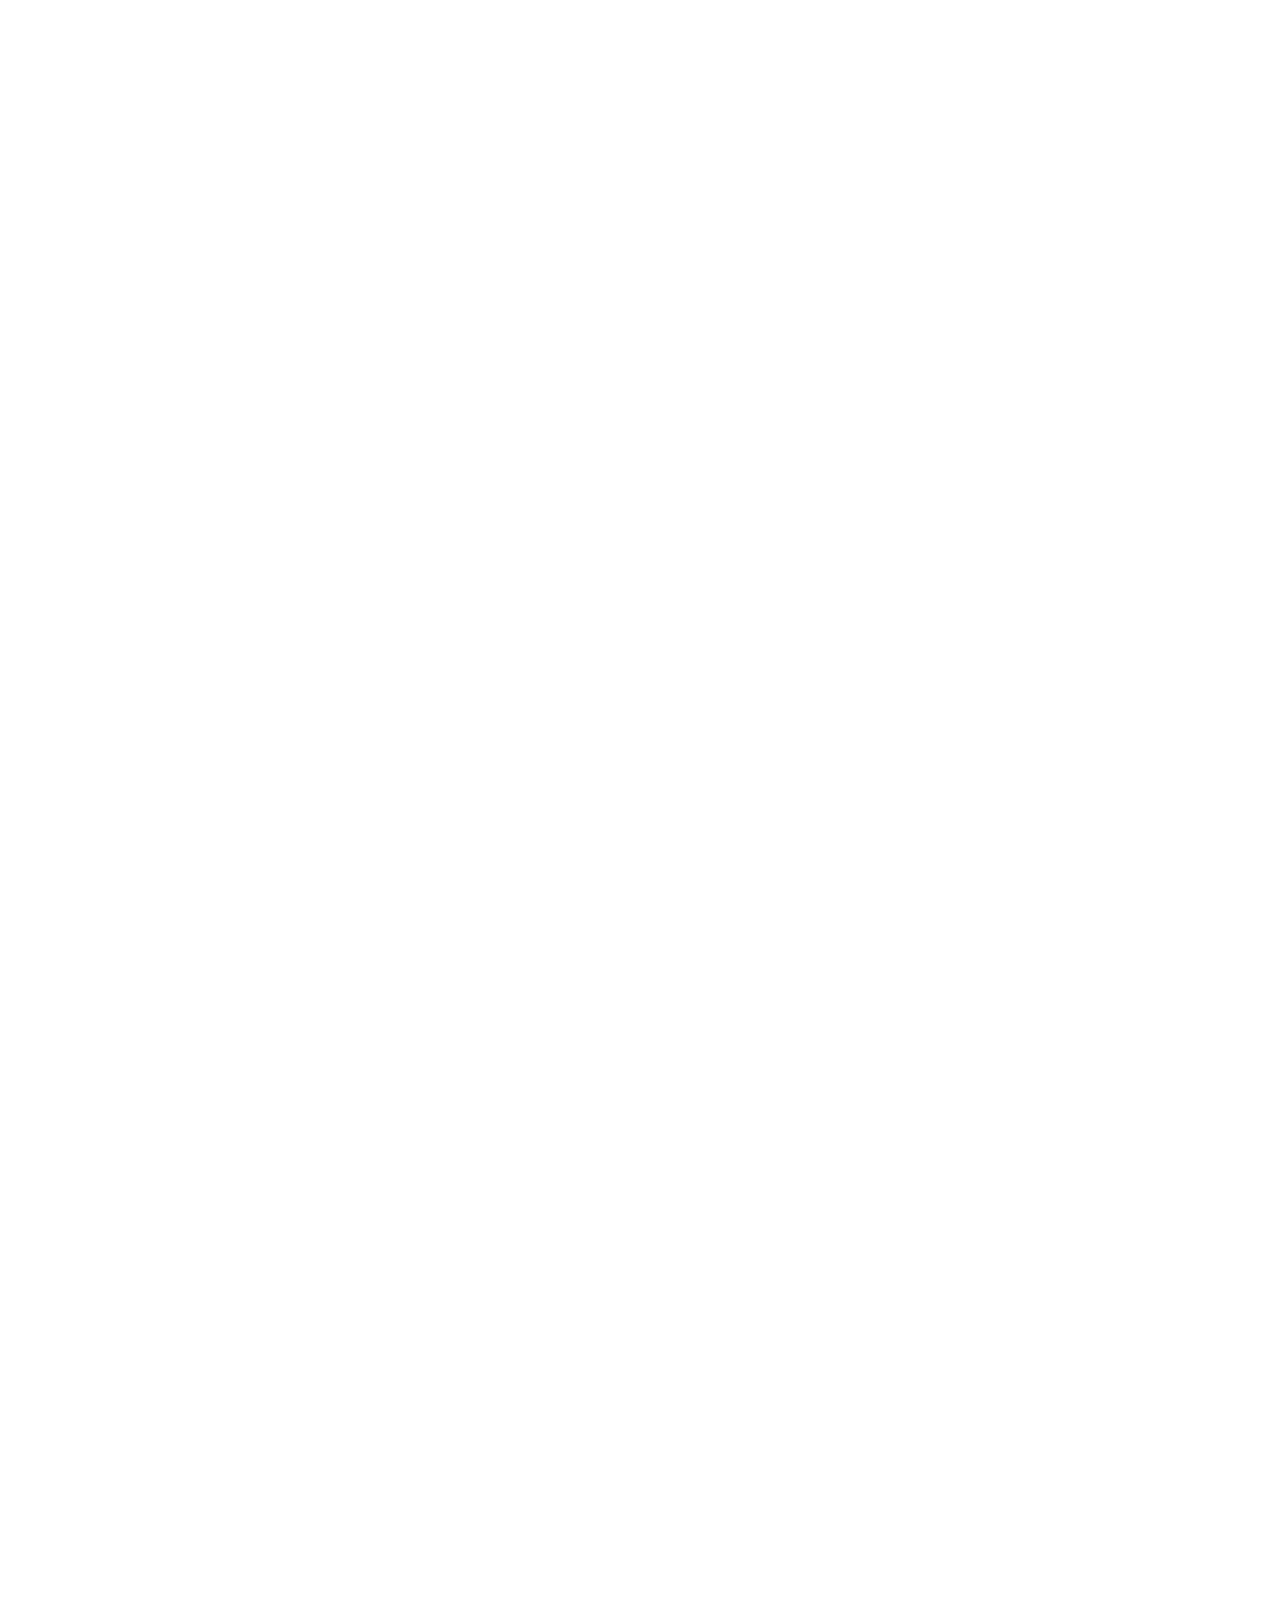
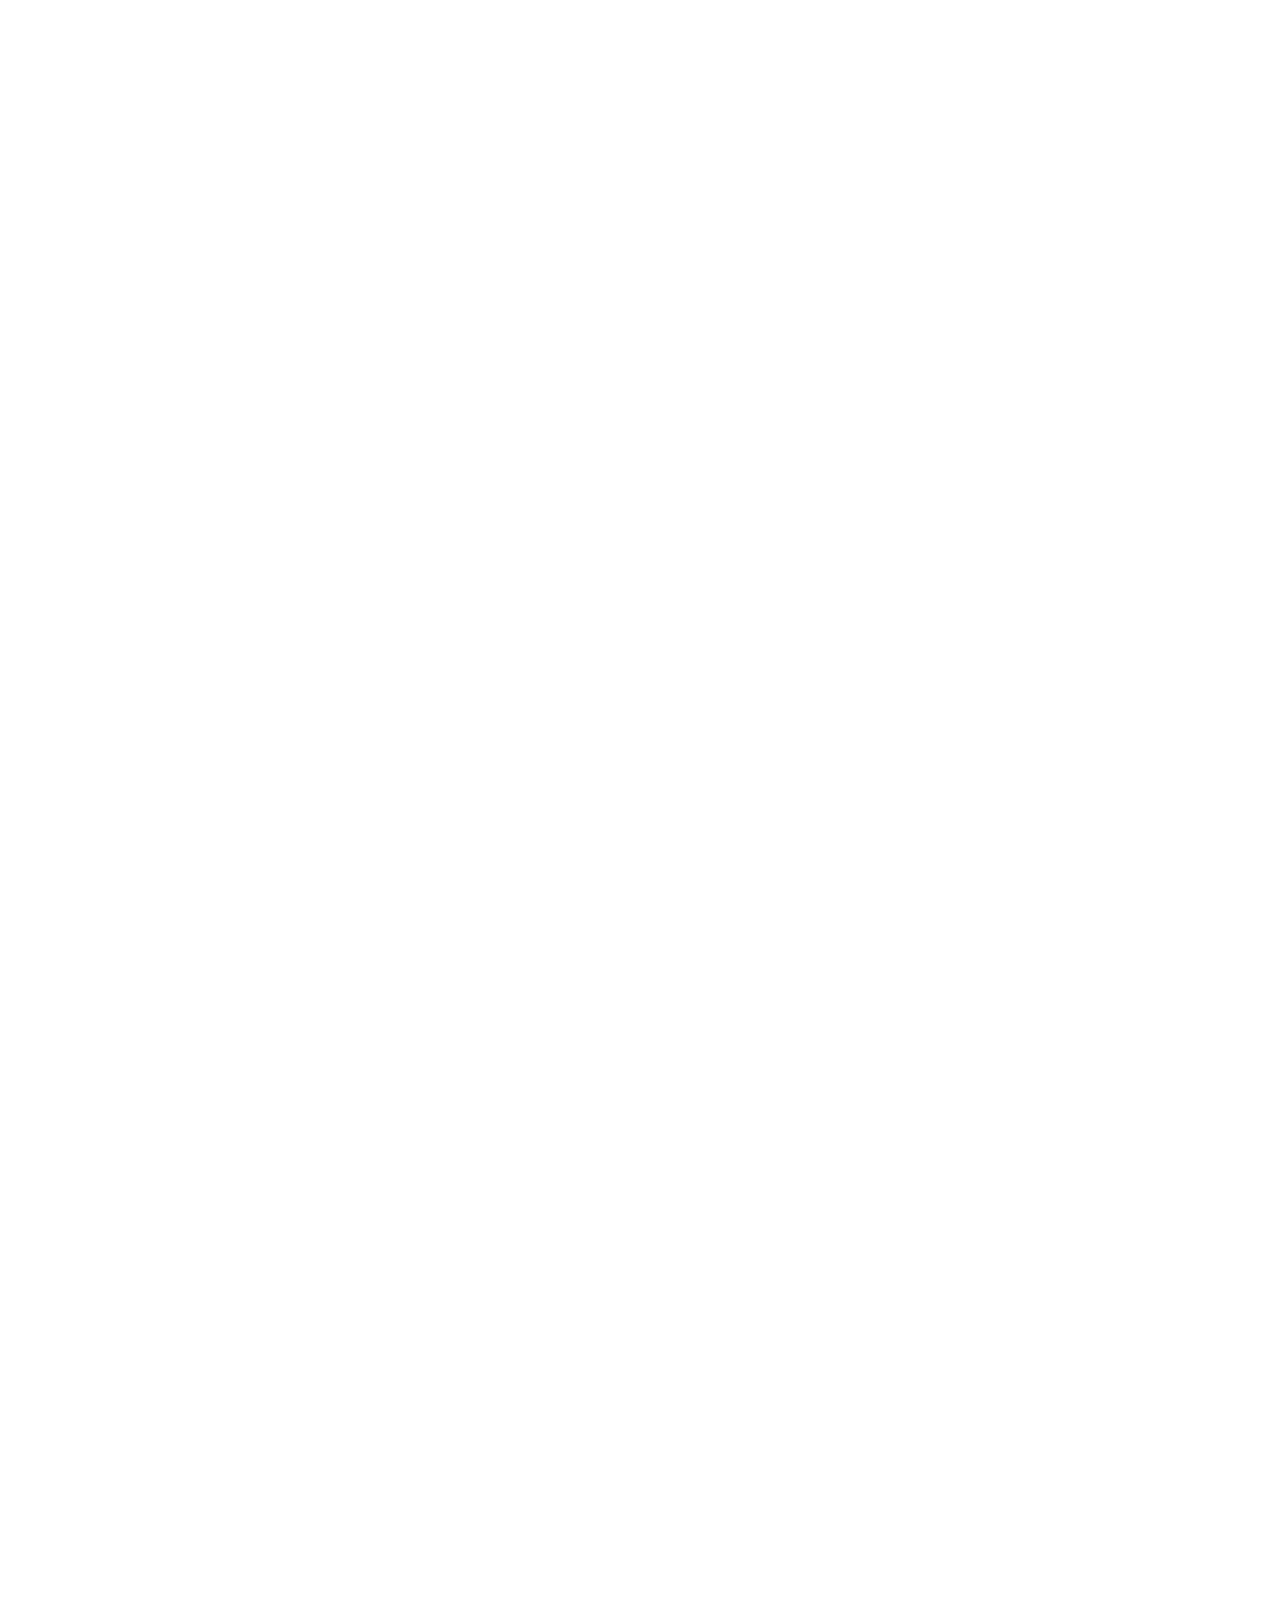
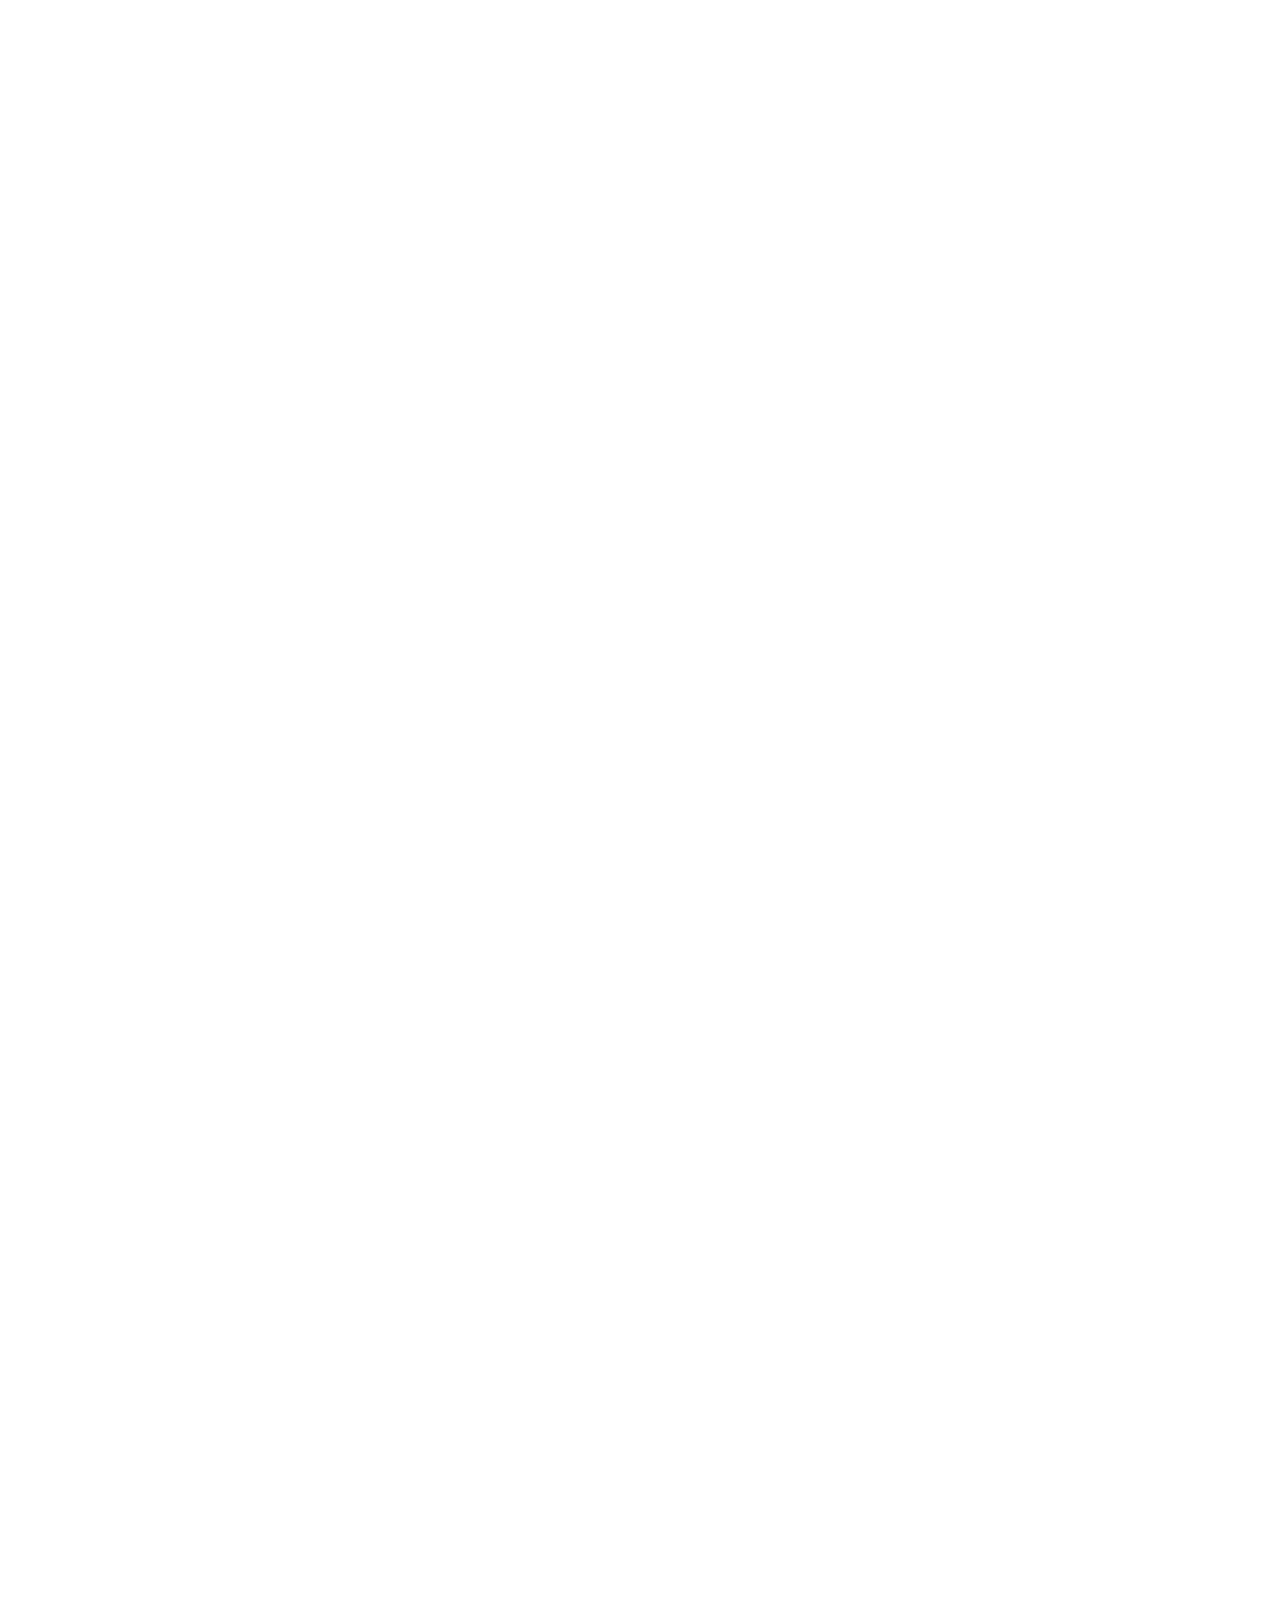
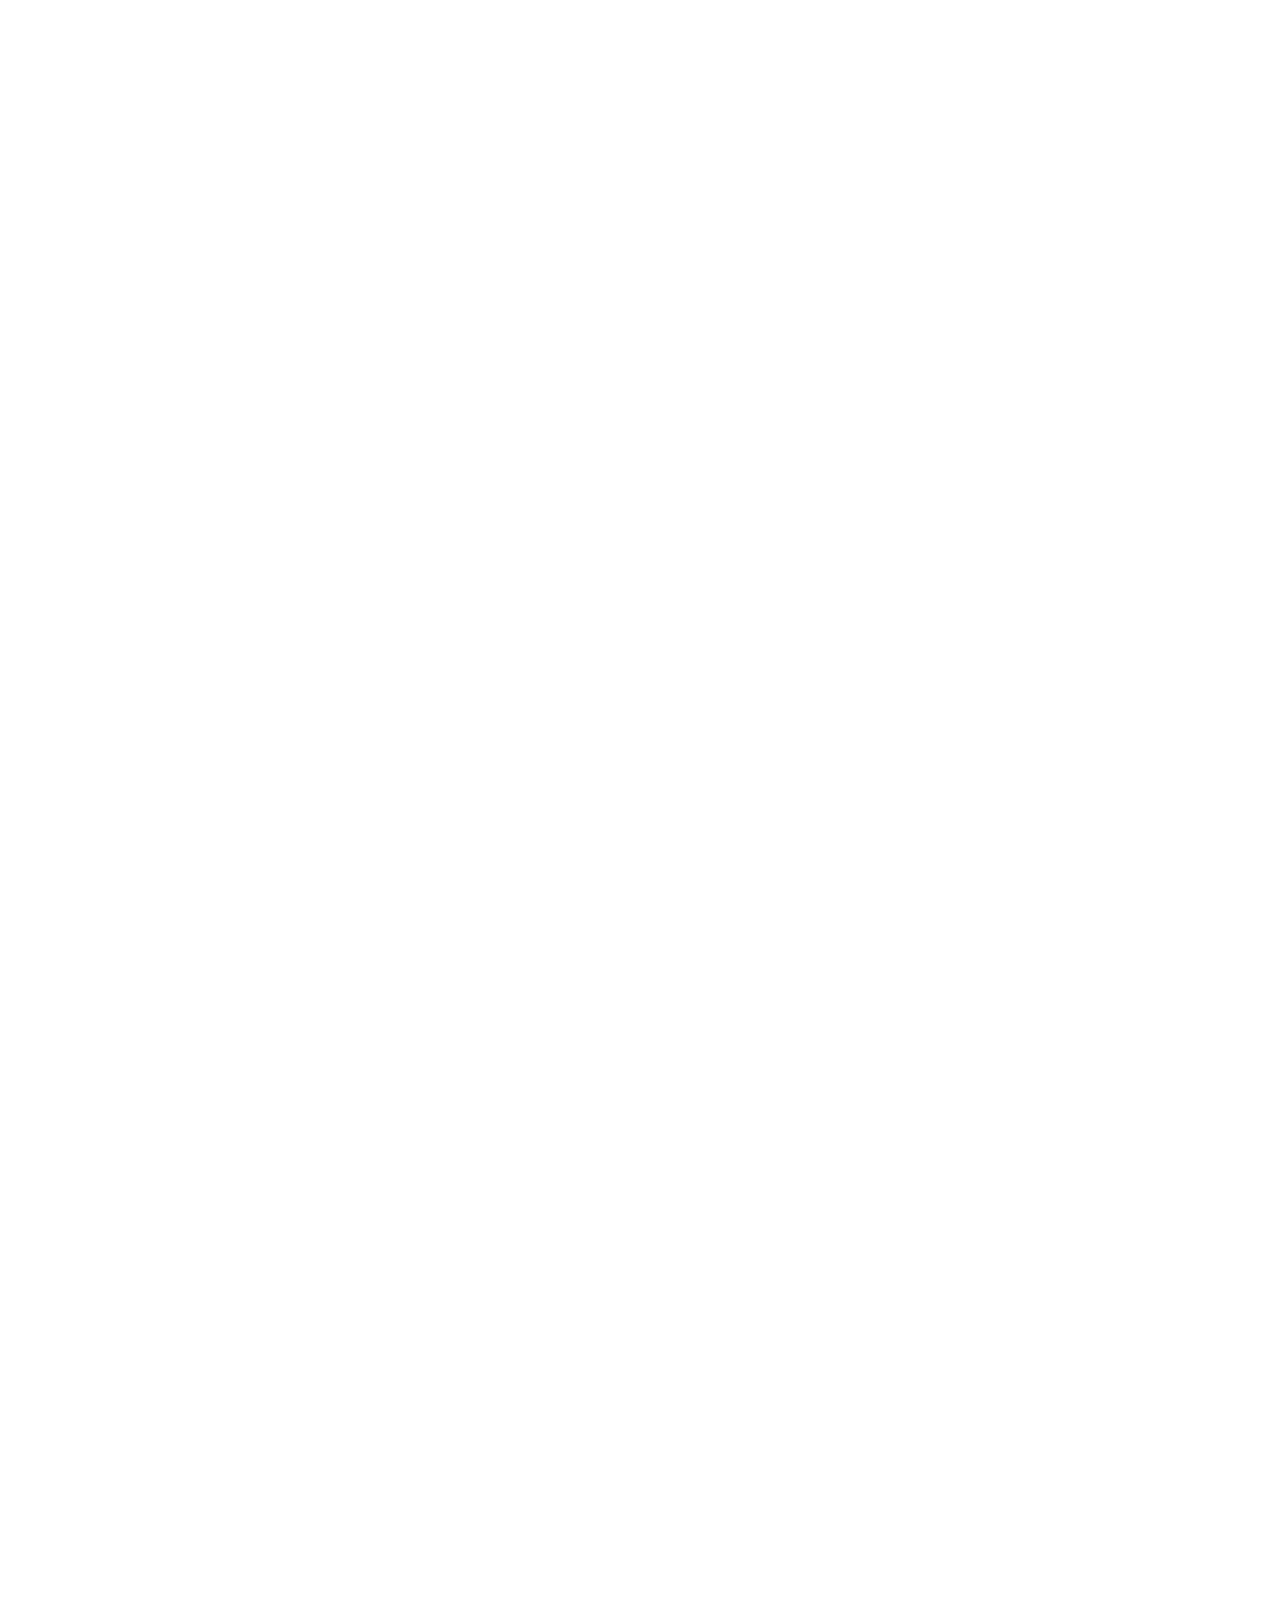
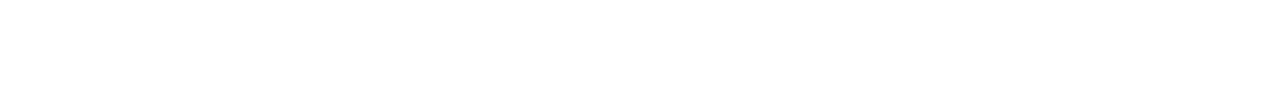
<file: main.html>
<!DOCTYPE html>
<html>
    <head>
        <meta http-equiv="Content-Type" content="text/html; charset=utf-8"/>
        <meta name="viewport" content="width=device-width, maximum-scale=1">
        <link rel="stylesheet" type="text/css" href="fonts/fonts.css"/>
        <link rel="stylesheet" type="text/css" href="js/fancybox/jquery.fancybox.css">
        <link rel="stylesheet" type="text/css" href="css/bootstrap.css"/>
        <link rel="stylesheet" type="text/css" href="css/slick.css"/>
        <link rel="stylesheet" type="text/css" href="css/animate.css"/>
        <link rel="stylesheet" type="text/css" href="css/jquery.fullPage.css"/>
        <link rel="stylesheet" type="text/css" href="css/style.css"/>

        <meta name="description" content="">
        <meta name="keywords" content="">
        <script type="text/javascript" src="js/jquery-2.2.4.min.js"></script>
        <script type="text/javascript" src="js/jquery.easing.1.3.js"></script>

        <script type="text/javascript" src="js/waypoints.min.js"></script>
        <script type="text/javascript" src="js/jquery.mousewheel.js"></script>
        <script type="text/javascript" src="js/fancybox/jquery.fancybox.pack.js"></script>
        <script type="text/javascript" src="js/jquery.fullPage.min.js"></script>
        <script type="text/javascript" src="js/slick.min.js"></script>
        <script type="text/javascript" src="js/main.js"></script>

        <title></title>
        <link href="favicon.png" type="image/x-icon" rel="icon">
    </head>
    <body>
        <div class="wrapper full-page-wrapper">
            <div class="header">
                <div class="container">
                    <div class="justify-wrap">
                        <a href="/" class="site-title">
                            КП Павлово
                        </a>
                        <div class="main-nav">
                            <ul>
                                <li>
                                    <a href="javascript:void(0)">
                                        План поселка
                                    </a>
                                </li>
                                <li class="action-link-wrap">
                                    <a href="javascript:void(0)">
                                        Акции
                                    </a>
                                </li>
                                <li>
                                    <a href="javascript:void(0)">
                                        Расположение
                                    </a>
                                </li>
                                <li>
                                    <a href="javascript:void(0)">
                                        Контакты
                                    </a>
                                </li>
                            </ul>
                        </div>
                        <a href="/" class="logo">
                            <img src="images/elements/logo.png">
                        </a>
                        <a href="tel:+74951234567" class="phone">+7(495) 123-45-67</a>
                    </div>

                </div>
            </div>
            <div class="side-nav">
                <div class="side-nav-bg"></div>
                <ul>
                    <li class="active" data-section="1">
                        <a href="javascript:void(0)">
                            о поселке
                        </a>
                    </li>
                    <li data-section="2">
                        <a href="javascript:void(0)">
                            спец. предложение
                        </a>
                    </li>
                    <li data-section="3">
                        <a href="javascript:void(0)">
                            Квартиры
                        </a>
                    </li>
                    <li data-section="4">
                        <a href="javascript:void(0)">
                            таунхаусы
                        </a>
                    </li>
                    <li data-section="5">
                        <a href="javascript:void(0)">
                            коттеджи
                        </a>
                    </li>
                    <li data-section="6">
                        <a href="javascript:void(0)">
                            участки
                        </a>
                    </li>
                    <li data-section="7">
                        <a href="javascript:void(0)">
                            инфраструктура
                        </a>
                    </li>
                    <li data-section="8">
                        <a href="javascript:void(0)">
                            галерея
                        </a>
                    </li>
                    <li data-section="9">
                        <a href="javascript:void(0)">
                            новости
                        </a>
                    </li>
                </ul>
            </div>
            <div class="main section">
                <div class="container">
                    <div class="custom-content">
                        <div class="main-info-block">
                            <div class="main-info-col">
                                <div class="main-info">
                                    <div class="main-title">
                                        КП Павлово
                                    </div>
                                    <div class="main-descr">
                                        Berion eate vollorum imin repedit lab in restempostis excea nus molores acestia voluptiam quam aut r nobitio rionem alibus voluptatque voloreperum Ecte nos etur? Um que nos aut fugit anihil et veniam dolores equate aut volupic iisqui del et a prem adi doluptat aborem
                                    </div>
                                    <div class="actions-wrap">
                                        <a href="javascript:void(0)" class="custom-btn">
                                            Больше информации
                                        </a>
                                    </div>
                                </div>
                            </div>
                            <div class="main-info-col">
                                <div class="main-info-item">
                                    <div class="main-info-item-block">
                                        <div class="main-info-item-content">
                                            <div class="main-info-item-value">
                                                15 <span>км</span>
                                            </div>
                                            <div class="main-info-item-descr">
                                                Estrum adio ernatem excest pro blaut acimFaceri beatis et ut quia
                                            </div>
                                        </div>

                                    </div>
                                </div>
                                <div class="main-info-item">
                                    <div class="main-info-item-block">
                                        <div class="main-info-item-content">
                                            <div class="main-info-item-value">
                                                43 <span>тыс.</span>
                                            </div>
                                            <div class="main-info-item-descr">
                                                Estrum adio ernatem excest pro blaut acimFaceri beatis et ut quia
                                            </div>
                                        </div>

                                    </div>
                                </div>
                            </div>
                        </div>
                    </div>
                </div>
            </div>
            <div class="special section">
                <div class="container">
                    <div class="custom-content custom-content-dark">
                        <div class="special-list-wrap">
                            <div class="special-list clearfix">
                                <div class="special-item">
                                    <div class="special-item-block">
                                        <div class="special-item-header">
                                            Квартиры
                                        </div>
                                        <div class="special-item-img">
                                            <img src="images/elements/sp-1.jpg">
                                            <div class="special-item-info">
                                                <div class="sale-label">-10%</div>
                                                <div class="special-item-content">
                                                    <div class="special-item-price">
                                                        20 000 000 Р
                                                    </div>
                                                    <div class="special-item-details">
                                                        <div class="special-item-detail">
                                                            <div class="special-item-icon">
                                                                <img src="images/elements/area-icon-big.png">
                                                            </div>
                                                            <div class="special-item-value">
                                                                221 м<sup>2</sup>
                                                            </div>
                                                        </div>
                                                        <div class="special-item-detail">
                                                            <div class="special-item-icon">
                                                                <img src="images/elements/ter-icon-big.png">
                                                            </div>
                                                            <div class="special-item-value">
                                                                3 сот
                                                            </div>
                                                        </div>
                                                        <div class="special-item-detail">
                                                            <div class="special-item-icon">
                                                                <img src="images/elements/rooms-icon-big.png">
                                                            </div>
                                                            <div class="special-item-value">
                                                                5 спален
                                                            </div>
                                                        </div>
                                                    </div>
                                                </div>
                                            </div>
                                        </div>
                                        <div class="actions-wrap">
                                            <a href="javascript:void(0)" class="custom-link">все квартиры в этом поселке</a>
                                        </div>
                                    </div>

                                </div>
                                <div class="special-item">
                                    <div class="special-item-block">
                                        <div class="special-item-header">
                                            Таунхаусы
                                        </div>
                                        <div class="special-item-img">
                                            <img src="images/elements/sp-1.jpg">
                                            <div class="special-item-info">
                                                <div class="sale-label">-10%</div>
                                                <div class="special-item-content">
                                                    <div class="special-item-price">
                                                        20 000 000 Р
                                                    </div>
                                                    <div class="special-item-details">
                                                        <div class="special-item-detail">
                                                            <div class="special-item-icon">
                                                                <img src="images/elements/area-icon-big.png">
                                                            </div>
                                                            <div class="special-item-value">
                                                                221 м<sup>2</sup>
                                                            </div>
                                                        </div>
                                                        <div class="special-item-detail">
                                                            <div class="special-item-icon">
                                                                <img src="images/elements/ter-icon-big.png">
                                                            </div>
                                                            <div class="special-item-value">
                                                                3 сот
                                                            </div>
                                                        </div>
                                                        <div class="special-item-detail">
                                                            <div class="special-item-icon">
                                                                <img src="images/elements/rooms-icon-big.png">
                                                            </div>
                                                            <div class="special-item-value">
                                                                5 спален
                                                            </div>
                                                        </div>
                                                    </div>
                                                </div>
                                            </div>
                                        </div>
                                        <div class="actions-wrap">
                                            <a href="javascript:void(0)" class="custom-link">все таунхаусы в этом поселке</a>
                                        </div>
                                    </div>

                                </div>
                                <div class="special-item">
                                    <div class="special-item-block">
                                        <div class="special-item-header">
                                            Коттеджи
                                        </div>
                                        <div class="special-item-img">
                                            <img src="images/elements/sp-1.jpg">
                                            <div class="special-item-info">
                                                <div class="sale-label">-10%</div>
                                                <div class="special-item-content">
                                                    <div class="special-item-price">
                                                        20 000 000 Р
                                                    </div>
                                                    <div class="special-item-details">
                                                        <div class="special-item-detail">
                                                            <div class="special-item-icon">
                                                                <img src="images/elements/area-icon-big.png">
                                                            </div>
                                                            <div class="special-item-value">
                                                                221 м<sup>2</sup>
                                                            </div>
                                                        </div>
                                                        <div class="special-item-detail">
                                                            <div class="special-item-icon">
                                                                <img src="images/elements/ter-icon-big.png">
                                                            </div>
                                                            <div class="special-item-value">
                                                                3 сот
                                                            </div>
                                                        </div>
                                                        <div class="special-item-detail">
                                                            <div class="special-item-icon">
                                                                <img src="images/elements/rooms-icon-big.png">
                                                            </div>
                                                            <div class="special-item-value">
                                                                5 спален
                                                            </div>
                                                        </div>
                                                    </div>
                                                </div>
                                            </div>
                                        </div>
                                        <div class="actions-wrap">
                                            <a href="javascript:void(0)" class="custom-link">все коттеджи в этом поселке</a>
                                        </div>
                                    </div>

                                </div>
                                <div class="special-item">
                                    <div class="special-item-block">
                                        <div class="special-item-header">
                                            Участки
                                        </div>
                                        <div class="special-item-img">
                                            <img src="images/elements/sp-1.jpg">
                                            <div class="special-item-info">
                                                <div class="sale-label">-10%</div>
                                                <div class="special-item-content">
                                                    <div class="special-item-price">
                                                        20 000 000 Р
                                                    </div>
                                                    <div class="special-item-details">
                                                        <div class="special-item-detail">
                                                            <div class="special-item-icon">
                                                                <img src="images/elements/area-icon-big.png">
                                                            </div>
                                                            <div class="special-item-value">
                                                                221 м<sup>2</sup>
                                                            </div>
                                                        </div>
                                                        <div class="special-item-detail">
                                                            <div class="special-item-icon">
                                                                <img src="images/elements/ter-icon-big.png">
                                                            </div>
                                                            <div class="special-item-value">
                                                                3 сот
                                                            </div>
                                                        </div>
                                                        <div class="special-item-detail">
                                                            <div class="special-item-icon">
                                                                <img src="images/elements/rooms-icon-big.png">
                                                            </div>
                                                            <div class="special-item-value">
                                                                5 спален
                                                            </div>
                                                        </div>
                                                    </div>
                                                </div>
                                            </div>
                                        </div>
                                        <div class="actions-wrap">
                                            <a href="javascript:void(0)" class="custom-link">все участки в этом поселке</a>
                                        </div>
                                    </div>

                                </div>
                            </div>
                        </div>
                        <div class="next-section-wrap">
                            <a href="javascript:void(0)">
                                Квартиры
                            </a>
                        </div>
                    </div>
                </div>

            </div>
            <div class="flats section">
                <div class="container">
                    <div class="custom-content custom-content-dark">
                        <div class="estate-list-wrap">
                            <div class="custom-title">
                                Квартиры
                            </div>
                            <div class="estate-list clearfix">
                                <div class="estate-item">
                                    <div class="estate-item-block">
                                        <div class="sale-label">-18%</div>
                                        <a href="javascript:void(0)" class="estate-item-img">
                                            <img src="images/elements/sp-1.jpg">
                                        </a>
                                        <div class="estate-item-content">
                                            <div class="estate-item-price">
                                                20 000 000 Р
                                            </div>
                                            <div class="estate-item-details">
                                                <div class="estate-item-detail">
                                                    <i class="icon-area custom-icon"></i>
                                                    221 м<sup>2</sup>
                                                </div>
                                                <div class="estate-item-detail">
                                                    <i class="icon-rooms custom-icon"></i>
                                                    5 спален
                                                </div>
                                            </div>
                                            <div class="actions-wrap">
                                                <a href="javascript:void(0)" class="detail-link">
                                                    Подробнее
                                                </a>
                                            </div>
                                        </div>
                                    </div>
                                </div>
                                <div class="estate-item">
                                    <div class="estate-item-block">
                                        <div class="sale-label">-8%</div>
                                        <a href="javascript:void(0)" class="estate-item-img">
                                            <img src="images/elements/sp-1.jpg">
                                        </a>
                                        <div class="estate-item-content">
                                            <div class="estate-item-price">
                                                20 000 000 Р
                                            </div>
                                            <div class="estate-item-details">
                                                <div class="estate-item-detail">
                                                    <i class="icon-area custom-icon"></i>
                                                    221 м<sup>2</sup>
                                                </div>
                                                <div class="estate-item-detail">
                                                    <i class="icon-rooms custom-icon"></i>
                                                    5 спален
                                                </div>
                                            </div>
                                            <div class="actions-wrap">
                                                <a href="javascript:void(0)" class="detail-link">
                                                    Подробнее
                                                </a>
                                            </div>
                                        </div>
                                    </div>
                                </div>
                                <div class="estate-item">
                                    <div class="estate-item-block">
                                        <a href="javascript:void(0)" class="estate-item-img">
                                            <img src="images/elements/sp-1.jpg">
                                        </a>
                                        <div class="estate-item-content">
                                            <div class="estate-item-price">
                                                20 000 000 Р
                                            </div>
                                            <div class="estate-item-details">
                                                <div class="estate-item-detail">
                                                    <i class="icon-area custom-icon"></i>
                                                    221 м<sup>2</sup>
                                                </div>
                                                <div class="estate-item-detail">
                                                    <i class="icon-rooms custom-icon"></i>
                                                    5 спален
                                                </div>
                                            </div>
                                            <div class="actions-wrap">
                                                <a href="javascript:void(0)" class="detail-link">
                                                    Подробнее
                                                </a>
                                            </div>
                                        </div>
                                    </div>
                                </div>
                                <div class="estate-item">
                                    <div class="estate-item-block">
                                        <a href="javascript:void(0)" class="estate-item-img">
                                            <img src="images/elements/sp-1.jpg">
                                        </a>
                                        <div class="estate-item-content">
                                            <div class="estate-item-price">
                                                20 000 000 Р
                                            </div>
                                            <div class="estate-item-details">
                                                <div class="estate-item-detail">
                                                    <i class="icon-area custom-icon"></i>
                                                    221 м<sup>2</sup>
                                                </div>
                                                <div class="estate-item-detail">
                                                    <i class="icon-rooms custom-icon"></i>
                                                    5 спален
                                                </div>
                                            </div>
                                            <div class="actions-wrap">
                                                <a href="javascript:void(0)" class="detail-link">
                                                    Подробнее
                                                </a>
                                            </div>
                                        </div>
                                    </div>
                                </div>
                                <div class="estate-item">
                                    <div class="estate-item-block">
                                        <a href="javascript:void(0)" class="estate-item-img">
                                            <img src="images/elements/sp-1.jpg">
                                        </a>
                                        <div class="estate-item-content">
                                            <div class="estate-item-price">
                                                20 000 000 Р
                                            </div>
                                            <div class="estate-item-details">
                                                <div class="estate-item-detail">
                                                    <i class="icon-area custom-icon"></i>
                                                    221 м<sup>2</sup>
                                                </div>
                                                <div class="estate-item-detail">
                                                    <i class="icon-rooms custom-icon"></i>
                                                    5 спален
                                                </div>
                                            </div>
                                            <div class="actions-wrap">
                                                <a href="javascript:void(0)" class="detail-link">
                                                    Подробнее
                                                </a>
                                            </div>
                                        </div>
                                    </div>
                                </div>
                                <div class="estate-item">
                                    <div class="estate-item-block">
                                        <div class="sale-label">-22%</div>
                                        <a href="javascript:void(0)" class="estate-item-img">
                                            <img src="images/elements/sp-1.jpg">
                                        </a>
                                        <div class="estate-item-content">
                                            <div class="estate-item-price">
                                                20 000 000 Р
                                            </div>
                                            <div class="estate-item-details">
                                                <div class="estate-item-detail">
                                                    <i class="icon-area custom-icon"></i>
                                                    221 м<sup>2</sup>
                                                </div>
                                                <div class="estate-item-detail">
                                                    <i class="icon-rooms custom-icon"></i>
                                                    5 спален
                                                </div>
                                            </div>
                                            <div class="actions-wrap">
                                                <a href="javascript:void(0)" class="detail-link">
                                                    Подробнее
                                                </a>
                                            </div>
                                        </div>
                                    </div>
                                </div>
                            </div>
                            <div class="actions-wrap">
                                <a href="javascript:void(0)" class="custom-btn custom-btn-big">
                                    Все предложения по квартирам
                                </a>
                            </div>
                        </div>
                    </div>
                </div>
            </div>
            <div class="townhouse section">
                <div class="container">
                    <div class="custom-content custom-content-dark">
                        <div class="estate-list-wrap">
                            <div class="custom-title">
                                Таунхаусы
                            </div>
                            <div class="estate-list clearfix">
                                <div class="estate-item">
                                    <div class="estate-item-block">
                                        <div class="sale-label">-18%</div>
                                        <a href="javascript:void(0)" class="estate-item-img">
                                            <img src="images/elements/sp-1.jpg">
                                        </a>
                                        <div class="estate-item-content">
                                            <div class="estate-item-price">
                                                20 000 000 Р
                                            </div>
                                            <div class="estate-item-details">
                                                <div class="estate-item-detail">
                                                    <i class="icon-ter custom-icon"></i>
                                                     3 сот
                                                </div>
                                                <div class="estate-item-detail">
                                                    <i class="icon-area-2 custom-icon"></i>
                                                    221 м<sup>2</sup>
                                                </div>

                                            </div>
                                            <div class="actions-wrap">
                                                <a href="javascript:void(0)" class="detail-link">
                                                    Подробнее
                                                </a>
                                            </div>
                                        </div>
                                    </div>
                                </div>
                                <div class="estate-item">
                                    <div class="estate-item-block">
                                        <div class="sale-label">-18%</div>
                                        <a href="javascript:void(0)" class="estate-item-img">
                                            <img src="images/elements/sp-1.jpg">
                                        </a>
                                        <div class="estate-item-content">
                                            <div class="estate-item-price">
                                                20 000 000 Р
                                            </div>
                                            <div class="estate-item-details">
                                                <div class="estate-item-detail">
                                                    <i class="icon-ter custom-icon"></i>
                                                    3 сот
                                                </div>
                                                <div class="estate-item-detail">
                                                    <i class="icon-area-2 custom-icon"></i>
                                                    221 м<sup>2</sup>
                                                </div>

                                            </div>
                                            <div class="actions-wrap">
                                                <a href="javascript:void(0)" class="detail-link">
                                                    Подробнее
                                                </a>
                                            </div>
                                        </div>
                                    </div>
                                </div>
                                <div class="estate-item">
                                    <div class="estate-item-block">
                                        <div class="sale-label">-18%</div>
                                        <a href="javascript:void(0)" class="estate-item-img">
                                            <img src="images/elements/sp-1.jpg">
                                        </a>
                                        <div class="estate-item-content">
                                            <div class="estate-item-price">
                                                20 000 000 Р
                                            </div>
                                            <div class="estate-item-details">
                                                <div class="estate-item-detail">
                                                    <i class="icon-ter custom-icon"></i>
                                                    3 сот
                                                </div>
                                                <div class="estate-item-detail">
                                                    <i class="icon-area-2 custom-icon"></i>
                                                    221 м<sup>2</sup>
                                                </div>

                                            </div>
                                            <div class="actions-wrap">
                                                <a href="javascript:void(0)" class="detail-link">
                                                    Подробнее
                                                </a>
                                            </div>
                                        </div>
                                    </div>
                                </div>
                                <div class="estate-item">
                                    <div class="estate-item-block">
                                        <div class="sale-label">-18%</div>
                                        <a href="javascript:void(0)" class="estate-item-img">
                                            <img src="images/elements/sp-1.jpg">
                                        </a>
                                        <div class="estate-item-content">
                                            <div class="estate-item-price">
                                                20 000 000 Р
                                            </div>
                                            <div class="estate-item-details">
                                                <div class="estate-item-detail">
                                                    <i class="icon-ter custom-icon"></i>
                                                    3 сот
                                                </div>
                                                <div class="estate-item-detail">
                                                    <i class="icon-area-2 custom-icon"></i>
                                                    221 м<sup>2</sup>
                                                </div>

                                            </div>
                                            <div class="actions-wrap">
                                                <a href="javascript:void(0)" class="detail-link">
                                                    Подробнее
                                                </a>
                                            </div>
                                        </div>
                                    </div>
                                </div>
                                <div class="estate-item">
                                    <div class="estate-item-block">
                                        <div class="sale-label">-18%</div>
                                        <a href="javascript:void(0)" class="estate-item-img">
                                            <img src="images/elements/sp-1.jpg">
                                        </a>
                                        <div class="estate-item-content">
                                            <div class="estate-item-price">
                                                20 000 000 Р
                                            </div>
                                            <div class="estate-item-details">
                                                <div class="estate-item-detail">
                                                    <i class="icon-ter custom-icon"></i>
                                                    3 сот
                                                </div>
                                                <div class="estate-item-detail">
                                                    <i class="icon-area-2 custom-icon"></i>
                                                    221 м<sup>2</sup>
                                                </div>

                                            </div>
                                            <div class="actions-wrap">
                                                <a href="javascript:void(0)" class="detail-link">
                                                    Подробнее
                                                </a>
                                            </div>
                                        </div>
                                    </div>
                                </div>
                                <div class="estate-item">
                                    <div class="estate-item-block">
                                        <div class="sale-label">-18%</div>
                                        <a href="javascript:void(0)" class="estate-item-img">
                                            <img src="images/elements/sp-1.jpg">
                                        </a>
                                        <div class="estate-item-content">
                                            <div class="estate-item-price">
                                                20 000 000 Р
                                            </div>
                                            <div class="estate-item-details">
                                                <div class="estate-item-detail">
                                                    <i class="icon-ter custom-icon"></i>
                                                    3 сот
                                                </div>
                                                <div class="estate-item-detail">
                                                    <i class="icon-area-2 custom-icon"></i>
                                                    221 м<sup>2</sup>
                                                </div>

                                            </div>
                                            <div class="actions-wrap">
                                                <a href="javascript:void(0)" class="detail-link">
                                                    Подробнее
                                                </a>
                                            </div>
                                        </div>
                                    </div>
                                </div>
                            </div>
                            <div class="actions-wrap">
                                <a href="javascript:void(0)" class="custom-btn custom-btn-big">
                                    Все предложения по таунхаусам
                                </a>
                            </div>
                        </div>
                    </div>
                </div>
            </div>
            <div class="cottages section">
                <div class="container">
                    <div class="custom-content custom-content-dark">
                        <div class="estate-list-wrap">
                            <div class="custom-title">
                                Коттеджи
                            </div>
                            <div class="estate-list clearfix">
                                <div class="estate-item">
                                    <div class="estate-item-block">
                                        <div class="sale-label">-18%</div>
                                        <a href="javascript:void(0)" class="estate-item-img">
                                            <img src="images/elements/sp-1.jpg">
                                        </a>
                                        <div class="estate-item-content">
                                            <div class="estate-item-price">
                                                20 000 000 Р
                                            </div>
                                            <div class="estate-item-details">
                                                <div class="estate-item-detail">
                                                    <i class="icon-ter custom-icon"></i>
                                                    3 сот
                                                </div>
                                                <div class="estate-item-detail">
                                                    <i class="icon-area-2 custom-icon"></i>
                                                    221 м<sup>2</sup>
                                                </div>

                                            </div>
                                            <div class="actions-wrap">
                                                <a href="javascript:void(0)" class="detail-link">
                                                    Подробнее
                                                </a>
                                            </div>
                                        </div>
                                    </div>
                                </div>
                                <div class="estate-item">
                                    <div class="estate-item-block">
                                        <div class="sale-label">-18%</div>
                                        <a href="javascript:void(0)" class="estate-item-img">
                                            <img src="images/elements/sp-1.jpg">
                                        </a>
                                        <div class="estate-item-content">
                                            <div class="estate-item-price">
                                                20 000 000 Р
                                            </div>
                                            <div class="estate-item-details">
                                                <div class="estate-item-detail">
                                                    <i class="icon-ter custom-icon"></i>
                                                    3 сот
                                                </div>
                                                <div class="estate-item-detail">
                                                    <i class="icon-area-2 custom-icon"></i>
                                                    221 м<sup>2</sup>
                                                </div>

                                            </div>
                                            <div class="actions-wrap">
                                                <a href="javascript:void(0)" class="detail-link">
                                                    Подробнее
                                                </a>
                                            </div>
                                        </div>
                                    </div>
                                </div>
                                <div class="estate-item">
                                    <div class="estate-item-block">
                                        <div class="sale-label">-18%</div>
                                        <a href="javascript:void(0)" class="estate-item-img">
                                            <img src="images/elements/sp-1.jpg">
                                        </a>
                                        <div class="estate-item-content">
                                            <div class="estate-item-price">
                                                20 000 000 Р
                                            </div>
                                            <div class="estate-item-details">
                                                <div class="estate-item-detail">
                                                    <i class="icon-ter custom-icon"></i>
                                                    3 сот
                                                </div>
                                                <div class="estate-item-detail">
                                                    <i class="icon-area-2 custom-icon"></i>
                                                    221 м<sup>2</sup>
                                                </div>

                                            </div>
                                            <div class="actions-wrap">
                                                <a href="javascript:void(0)" class="detail-link">
                                                    Подробнее
                                                </a>
                                            </div>
                                        </div>
                                    </div>
                                </div>
                                <div class="estate-item">
                                    <div class="estate-item-block">
                                        <div class="sale-label">-18%</div>
                                        <a href="javascript:void(0)" class="estate-item-img">
                                            <img src="images/elements/sp-1.jpg">
                                        </a>
                                        <div class="estate-item-content">
                                            <div class="estate-item-price">
                                                20 000 000 Р
                                            </div>
                                            <div class="estate-item-details">
                                                <div class="estate-item-detail">
                                                    <i class="icon-ter custom-icon"></i>
                                                    3 сот
                                                </div>
                                                <div class="estate-item-detail">
                                                    <i class="icon-area-2 custom-icon"></i>
                                                    221 м<sup>2</sup>
                                                </div>

                                            </div>
                                            <div class="actions-wrap">
                                                <a href="javascript:void(0)" class="detail-link">
                                                    Подробнее
                                                </a>
                                            </div>
                                        </div>
                                    </div>
                                </div>
                                <div class="estate-item">
                                    <div class="estate-item-block">
                                        <div class="sale-label">-18%</div>
                                        <a href="javascript:void(0)" class="estate-item-img">
                                            <img src="images/elements/sp-1.jpg">
                                        </a>
                                        <div class="estate-item-content">
                                            <div class="estate-item-price">
                                                20 000 000 Р
                                            </div>
                                            <div class="estate-item-details">
                                                <div class="estate-item-detail">
                                                    <i class="icon-ter custom-icon"></i>
                                                    3 сот
                                                </div>
                                                <div class="estate-item-detail">
                                                    <i class="icon-area-2 custom-icon"></i>
                                                    221 м<sup>2</sup>
                                                </div>

                                            </div>
                                            <div class="actions-wrap">
                                                <a href="javascript:void(0)" class="detail-link">
                                                    Подробнее
                                                </a>
                                            </div>
                                        </div>
                                    </div>
                                </div>
                                <div class="estate-item">
                                    <div class="estate-item-block">
                                        <div class="sale-label">-18%</div>
                                        <a href="javascript:void(0)" class="estate-item-img">
                                            <img src="images/elements/sp-1.jpg">
                                        </a>
                                        <div class="estate-item-content">
                                            <div class="estate-item-price">
                                                20 000 000 Р
                                            </div>
                                            <div class="estate-item-details">
                                                <div class="estate-item-detail">
                                                    <i class="icon-ter custom-icon"></i>
                                                    3 сот
                                                </div>
                                                <div class="estate-item-detail">
                                                    <i class="icon-area-2 custom-icon"></i>
                                                    221 м<sup>2</sup>
                                                </div>

                                            </div>
                                            <div class="actions-wrap">
                                                <a href="javascript:void(0)" class="detail-link">
                                                    Подробнее
                                                </a>
                                            </div>
                                        </div>
                                    </div>
                                </div>
                            </div>
                            <div class="actions-wrap">
                                <a href="javascript:void(0)" class="custom-btn custom-btn-big">
                                    Все предложения по коттеджам
                                </a>
                            </div>
                        </div>
                    </div>
                </div>
            </div>
            <div class="areas section">
                <div class="container">
                    <div class="custom-content custom-content-dark">
                        <div class="estate-list-wrap">
                            <div class="custom-title">
                                Участки
                            </div>
                            <div class="estate-list clearfix">
                                <div class="estate-item">
                                    <div class="estate-item-block">
                                        <div class="sale-label">-18%</div>
                                        <a href="javascript:void(0)" class="estate-item-img">
                                            <img src="images/elements/sp-1.jpg">
                                        </a>
                                        <div class="estate-item-content">
                                            <div class="estate-item-price">
                                                20 000 000 Р
                                            </div>
                                            <div class="estate-item-details">
                                                <div class="estate-item-detail">
                                                    <i class="icon-ter custom-icon"></i>
                                                    3 сот
                                                </div>
                                            </div>
                                            <div class="actions-wrap">
                                                <a href="javascript:void(0)" class="detail-link">
                                                    Подробнее
                                                </a>
                                            </div>
                                        </div>
                                    </div>
                                </div>
                                <div class="estate-item">
                                    <div class="estate-item-block">
                                        <div class="sale-label">-18%</div>
                                        <a href="javascript:void(0)" class="estate-item-img">
                                            <img src="images/elements/sp-1.jpg">
                                        </a>
                                        <div class="estate-item-content">
                                            <div class="estate-item-price">
                                                20 000 000 Р
                                            </div>
                                            <div class="estate-item-details">
                                                <div class="estate-item-detail">
                                                    <i class="icon-ter custom-icon"></i>
                                                    3 сот
                                                </div>
                                            </div>
                                            <div class="actions-wrap">
                                                <a href="javascript:void(0)" class="detail-link">
                                                    Подробнее
                                                </a>
                                            </div>
                                        </div>
                                    </div>
                                </div>
                                <div class="estate-item">
                                    <div class="estate-item-block">
                                        <div class="sale-label">-18%</div>
                                        <a href="javascript:void(0)" class="estate-item-img">
                                            <img src="images/elements/sp-1.jpg">
                                        </a>
                                        <div class="estate-item-content">
                                            <div class="estate-item-price">
                                                20 000 000 Р
                                            </div>
                                            <div class="estate-item-details">
                                                <div class="estate-item-detail">
                                                    <i class="icon-ter custom-icon"></i>
                                                    3 сот
                                                </div>
                                            </div>
                                            <div class="actions-wrap">
                                                <a href="javascript:void(0)" class="detail-link">
                                                    Подробнее
                                                </a>
                                            </div>
                                        </div>
                                    </div>
                                </div>
                                <div class="estate-item">
                                    <div class="estate-item-block">
                                        <div class="sale-label">-18%</div>
                                        <a href="javascript:void(0)" class="estate-item-img">
                                            <img src="images/elements/sp-1.jpg">
                                        </a>
                                        <div class="estate-item-content">
                                            <div class="estate-item-price">
                                                20 000 000 Р
                                            </div>
                                            <div class="estate-item-details">
                                                <div class="estate-item-detail">
                                                    <i class="icon-ter custom-icon"></i>
                                                    3 сот
                                                </div>
                                            </div>
                                            <div class="actions-wrap">
                                                <a href="javascript:void(0)" class="detail-link">
                                                    Подробнее
                                                </a>
                                            </div>
                                        </div>
                                    </div>
                                </div>
                                <div class="estate-item">
                                    <div class="estate-item-block">
                                        <div class="sale-label">-18%</div>
                                        <a href="javascript:void(0)" class="estate-item-img">
                                            <img src="images/elements/sp-1.jpg">
                                        </a>
                                        <div class="estate-item-content">
                                            <div class="estate-item-price">
                                                20 000 000 Р
                                            </div>
                                            <div class="estate-item-details">
                                                <div class="estate-item-detail">
                                                    <i class="icon-ter custom-icon"></i>
                                                    3 сот
                                                </div>
                                            </div>
                                            <div class="actions-wrap">
                                                <a href="javascript:void(0)" class="detail-link">
                                                    Подробнее
                                                </a>
                                            </div>
                                        </div>
                                    </div>
                                </div>
                                <div class="estate-item">
                                    <div class="estate-item-block">
                                        <div class="sale-label">-18%</div>
                                        <a href="javascript:void(0)" class="estate-item-img">
                                            <img src="images/elements/sp-1.jpg">
                                        </a>
                                        <div class="estate-item-content">
                                            <div class="estate-item-price">
                                                20 000 000 Р
                                            </div>
                                            <div class="estate-item-details">
                                                <div class="estate-item-detail">
                                                    <i class="icon-ter custom-icon"></i>
                                                    3 сот
                                                </div>
                                            </div>
                                            <div class="actions-wrap">
                                                <a href="javascript:void(0)" class="detail-link">
                                                    Подробнее
                                                </a>
                                            </div>
                                        </div>
                                    </div>
                                </div>
                            </div>
                            <div class="actions-wrap">
                                <a href="javascript:void(0)" class="custom-btn custom-btn-big">
                                    Все предложения по участкам
                                </a>
                            </div>
                        </div>
                    </div>
                </div>
            </div>
            <div class="infra section">
                <div class="container">
                    <div class="custom-content custom-content-dark">
                        <div class="special-list-wrap">
                            <div class="title">
                                Инфраструктура
                            </div>
                            <div class="infra-list">
                                <div class="row">
                                    <div class="col-lg-3 col-md-3 col-sm-6 col-xs-6 infra-item">
                                        <div class="infra-item-block">
                                            <div class="infra-item-icon">

                                            </div>
                                            <div class="infra-item-title">
                                                Учебные заведения
                                            </div>
                                            <div class="infra-item-details">
                                                - описание № 1;<br>
                                                - описание № 1.
                                            </div>
                                        </div>

                                    </div>
                                    <div class="col-lg-3 col-md-3 col-sm-6 col-xs-6 infra-item">
                                        <div class="infra-item-block">
                                            <div class="infra-item-icon">
                                                <img src="images/elements/rest-icon.png">
                                            </div>
                                            <div class="infra-item-title">
                                                Рестораны
                                            </div>
                                        </div>

                                    </div>
                                    <div class="col-lg-3 col-md-3 col-sm-6 col-xs-6 infra-item">
                                        <div class="infra-item-block">
                                            <div class="infra-item-icon">

                                            </div>
                                            <div class="infra-item-title">
                                                Парковка
                                            </div>
                                        </div>

                                    </div>
                                    <div class="col-lg-3 col-md-3 col-sm-6 col-xs-6 infra-item">
                                        <div class="infra-item-block">
                                            <div class="infra-item-icon">

                                            </div>
                                            <div class="infra-item-title">
                                                Безопастность
                                            </div>
                                        </div>

                                    </div>
                                    <div class="col-lg-3 col-md-3 col-sm-6 col-xs-6 infra-item">
                                        <div class="infra-item-block">
                                            <div class="infra-item-icon">

                                            </div>
                                            <div class="infra-item-title">
                                                Медицина
                                            </div>
                                        </div>

                                    </div>
                                    <div class="col-lg-3 col-md-3 col-sm-6 col-xs-6 infra-item">
                                        <div class="infra-item-block">
                                            <div class="infra-item-icon">

                                            </div>
                                            <div class="infra-item-title">
                                                Спорт
                                            </div>
                                        </div>

                                    </div>
                                    <div class="col-lg-3 col-md-3 col-sm-6 col-xs-6 infra-item">
                                        <div class="infra-item-block">
                                            <div class="infra-item-icon">

                                            </div>
                                            <div class="infra-item-title">
                                                Благо-
                                                устройство
                                            </div>
                                        </div>

                                    </div>
                                    <div class="col-lg-3 col-md-3 col-sm-6 col-xs-6 infra-item">
                                        <div class="infra-item-block">
                                            <div class="infra-item-icon">

                                            </div>
                                            <div class="infra-item-title">
                                                Магазины
                                            </div>
                                        </div>

                                    </div>
                                </div>
                            </div>
                            <div class="actions-wrap">
                                <a href="javascript:void(0)" class="custom-btn">
                                    Больше информации
                                </a>
                            </div>
                        </div>
                    </div>
                </div>
            </div>
            <div class="gallery section">
                <div class="container">
                    <div class="custom-content">
                        <div class="gallery-wrap">
                            <div class="gallery-slider-wrap">
                                <div class="slide-nav slide-left"></div>
                                <div class="slide-nav slide-right"></div>
                                <div class="gallery-slider">
                                    <div class="gallery-slider-item">
                                        <img src="images/bg/g-1.jpg">
                                    </div>
                                    <div class="gallery-slider-item">
                                        <img src="images/bg/g-1.jpg">
                                    </div>
                                    <div class="gallery-slider-item">
                                        <img src="images/bg/g-1.jpg">
                                    </div>
                                    <div class="gallery-slider-item">
                                        <img src="images/bg/g-1.jpg">
                                    </div>
                                    <div class="gallery-slider-item">
                                        <img src="images/bg/g-1.jpg">
                                    </div>
                                    <div class="gallery-slider-item">
                                        <img src="images/bg/g-1.jpg">
                                    </div>
                                </div>
                            </div>
                            <div class="prevs-slider-wrap">
                                <div class="prevs-slider">
                                    <div class="prevs-slider-item">
                                        <img src="images/elements/g-prev.jpg">
                                    </div>
                                    <div class="prevs-slider-item">
                                        <img src="images/elements/g-prev.jpg">
                                    </div>
                                    <div class="prevs-slider-item">
                                        <img src="images/elements/g-prev.jpg">
                                    </div>
                                    <div class="prevs-slider-item">
                                        <img src="images/elements/g-prev.jpg">
                                    </div>
                                    <div class="prevs-slider-item">
                                        <img src="images/elements/g-prev.jpg">
                                    </div>
                                    <div class="prevs-slider-item">
                                        <img src="images/elements/g-prev.jpg">
                                    </div>
                                </div>
                            </div>
                        </div>
                    </div>


                </div>

            </div>
            <div class="news section">
                <div class="container">
                    <div class="custom-content">
                        <div class="title title-big">
                            Новости
                        </div>
                        <div class="news-list">
                            <div class="row">
                                <div class="col-lg-4 col-md-4 col-sm-6 col-xs-6 news-item">
                                    <div class="news-item-img">
                                        <a href="javascript:void(0)">
                                            <img src="images/elements/n-1.jpg">
                                        </a>
                                    </div>
                                    <div class="news-item-date">
                                        27.04.2017
                                    </div>
                                    <div class="news-item-title">
                                        <a href="javascript:void(0)">
                                            Вissi te sum everciistel ipsant enienim soloratemqi
                                        </a>
                                    </div>
                                </div>
                                <div class="col-lg-4 col-md-4 col-sm-6 col-xs-6 news-item">
                                    <div class="news-item-img">
                                        <a href="javascript:void(0)">
                                            <img src="images/elements/n-1.jpg">
                                        </a>
                                    </div>
                                    <div class="news-item-date">
                                        27.04.2017
                                    </div>
                                    <div class="news-item-title">
                                        <a href="javascript:void(0)">
                                            Вissi te sum everciistel ipsant enienim soloratemqi
                                        </a>
                                    </div>
                                </div>
                                <div class="col-lg-4 col-md-4 col-sm-6 col-xs-6 news-item">
                                    <div class="news-item-img">
                                        <a href="javascript:void(0)">
                                            <img src="images/elements/n-1.jpg">
                                        </a>
                                    </div>
                                    <div class="news-item-date">
                                        27.04.2017
                                    </div>
                                    <div class="news-item-title">
                                        <a href="javascript:void(0)">
                                            Вissi te sum everciistel ipsant enienim soloratemqi
                                        </a>
                                    </div>
                                </div>
                                <div class="col-lg-4 col-md-4 col-sm-6 col-xs-6 news-item">
                                    <div class="news-item-img">
                                        <a href="javascript:void(0)">
                                            <img src="images/elements/n-1.jpg">
                                        </a>
                                    </div>
                                    <div class="news-item-date">
                                        27.04.2017
                                    </div>
                                    <div class="news-item-title">
                                        <a href="javascript:void(0)">
                                            Вissi te sum everciistel
                                        </a>
                                    </div>
                                </div>
                                <div class="col-lg-4 col-md-4 col-sm-6 col-xs-6 news-item">
                                    <div class="news-item-img">
                                        <a href="javascript:void(0)">
                                            <img src="images/elements/n-1.jpg">
                                        </a>
                                    </div>
                                    <div class="news-item-date">
                                        27.04.2017
                                    </div>
                                    <div class="news-item-title">
                                        <a href="javascript:void(0)">
                                            Вissi te sum everciistel ipsant enienim soloratemqi
                                        </a>
                                    </div>
                                </div>
                                <div class="col-lg-4 col-md-4 col-sm-6 col-xs-6 news-item">
                                    <div class="news-item-img">
                                        <a href="javascript:void(0)">
                                            <img src="images/elements/n-1.jpg">
                                        </a>
                                    </div>
                                    <div class="news-item-date">
                                        27.04.2017
                                    </div>
                                    <div class="news-item-title">
                                        <a href="javascript:void(0)">
                                            Вissi te sum everciistel ipsant enienim soloratemqi
                                        </a>
                                    </div>
                                </div>
                            </div>
                        </div>
                        <div class="actions-wrap">
                            <a href="javascript:void(0)" class="custom-btn news-archive">
                                Архив новостей
                            </a>
                        </div>
                    </div>
                </div>
            </div>
        </div>
    </body>
</html>
</file>
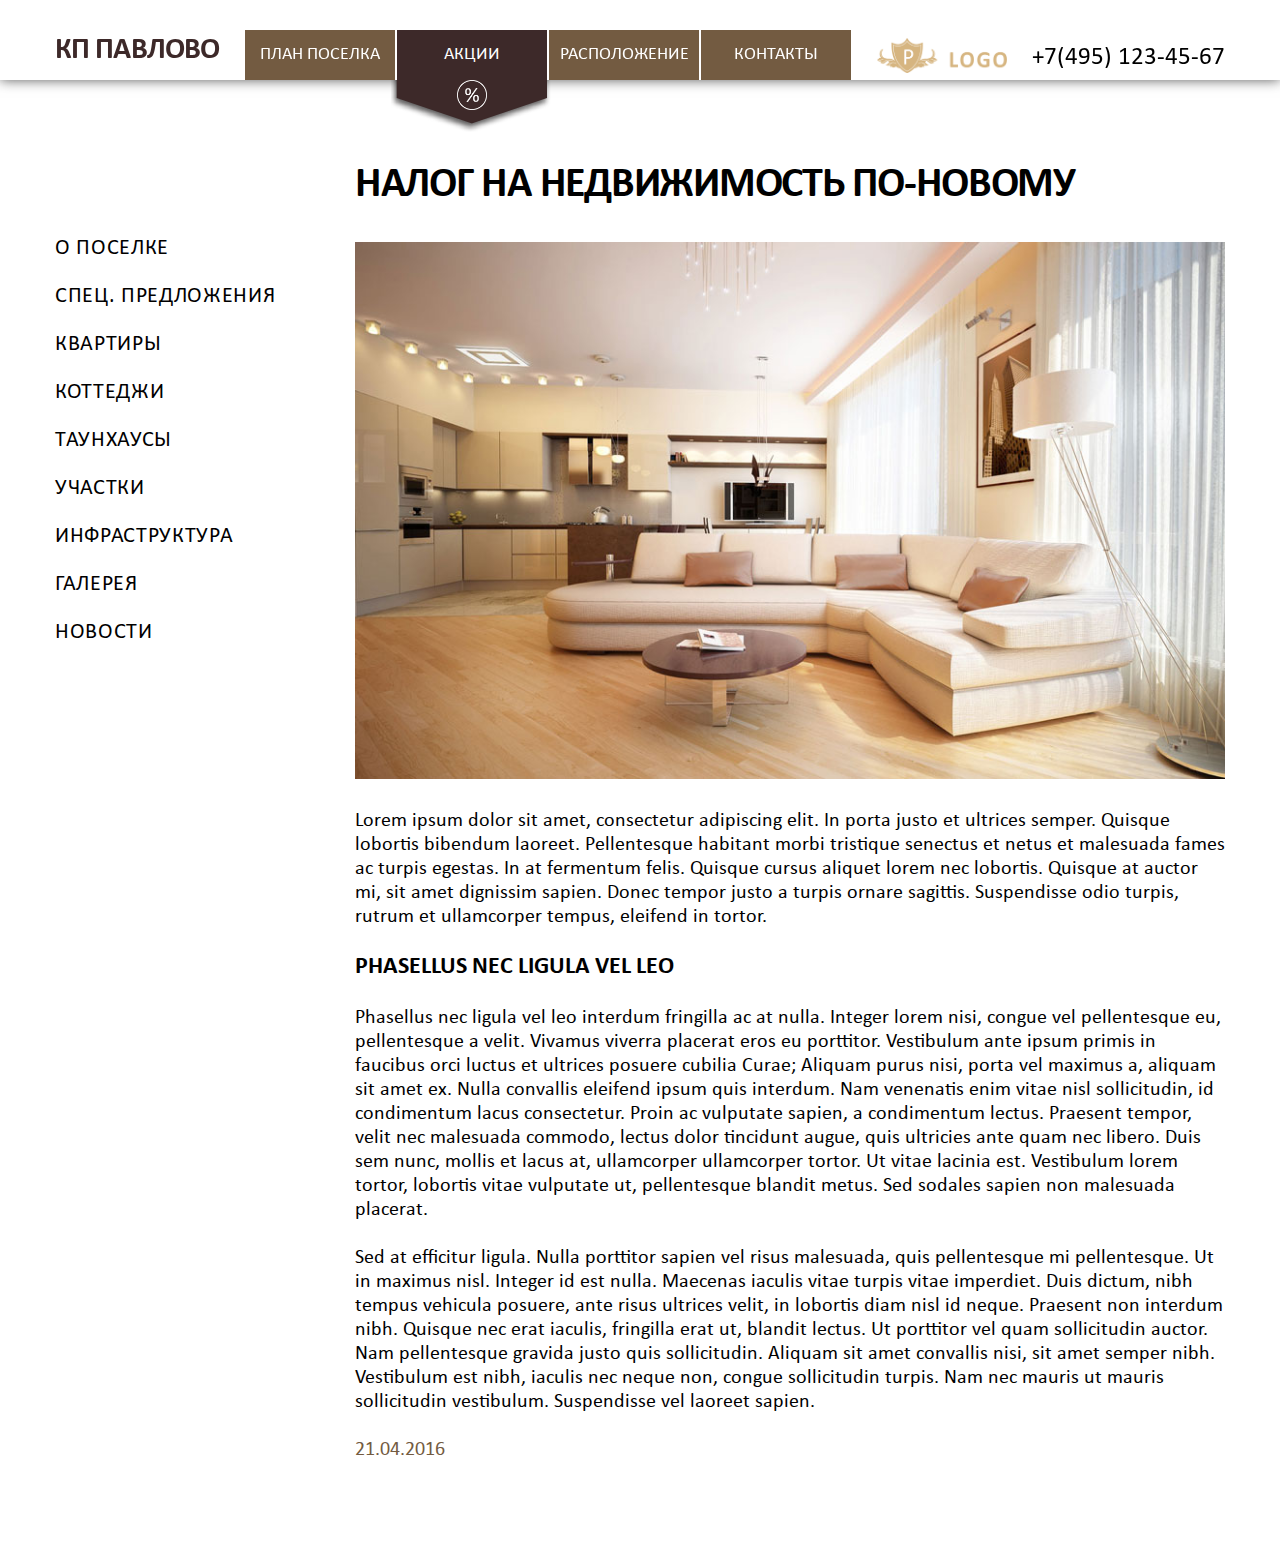
<file: post.html>
<!DOCTYPE html>
<html>
    <head>
        <meta http-equiv="Content-Type" content="text/html; charset=utf-8"/>
        <meta name="viewport" content="width=device-width, maximum-scale=1">
        <link rel="stylesheet" type="text/css" href="fonts/fonts.css"/>
        <link rel="stylesheet" type="text/css" href="css/bootstrap.css"/>
        <link rel="stylesheet" type="text/css" href="js/fancybox/jquery.fancybox.css">
        <link rel="stylesheet" type="text/css" href="css/slick.css"/>
        <link rel="stylesheet" type="text/css" href="css/animate.css"/>
        <link rel="stylesheet" type="text/css" href="css/jquery.formstyler.css"/>
        <link rel="stylesheet" type="text/css" href="css/jquery.fullPage.css"/>
        <link rel="stylesheet" type="text/css" href="css/style.css"/>

        <meta name="description" content="">
        <meta name="keywords" content="">
        <script type="text/javascript" src="js/jquery-2.2.4.min.js"></script>
        <script type="text/javascript" src="js/jquery.easing.1.3.js"></script>

        <script type="text/javascript" src="js/waypoints.min.js"></script>
        <script type="text/javascript" src="js/jquery.mousewheel.js"></script>
        <script type="text/javascript" src="js/fancybox/jquery.fancybox.pack.js"></script>
        <script type="text/javascript" src="js/jquery.fullPage.min.js"></script>
        <script type="text/javascript" src="js/slick.min.js"></script>
        <script type="text/javascript" src="js/jquery.formstyler.js"></script>
        <script type="text/javascript" src="js/main.js"></script>

        <title></title>
        <link href="favicon.png" type="image/x-icon" rel="icon">
    </head>
    <body>
        <div class="wrapper">
            <div class="header">
                <div class="container">
                    <div class="justify-wrap">
                        <a href="/" class="site-title">
                            КП Павлово
                        </a>
                        <div class="main-nav">
                            <ul>
                                <li>
                                    <a href="javascript:void(0)">
                                        План поселка
                                    </a>
                                </li>
                                <li class="action-link-wrap">
                                    <a href="javascript:void(0)">
                                        Акции
                                    </a>
                                </li>
                                <li>
                                    <a href="javascript:void(0)">
                                        Расположение
                                    </a>
                                </li>
                                <li>
                                    <a href="javascript:void(0)">
                                        Контакты
                                    </a>
                                </li>
                            </ul>
                        </div>
                        <a href="/" class="logo">
                            <img src="images/elements/logo.png">
                        </a>
                        <a href="tel:+74951234567" class="phone">+7(495) 123-45-67</a>
                    </div>

                </div>
            </div>
            <div class="static-section">
                <div class="container">
                    <div class="side-section clearfix">
                        <div class="row">
                            <div class="col-lg-3 col-md-3 col-sm-12 col-xs-12">
                                <div class="side-left">
                                    <div class="side-left-section">
                                        <div class="side-menu">
                                            <ul>
                                                <li>
                                                    <a href="javascript:void(0)">О поселке</a>
                                                </li>
                                                <li>
                                                    <a href="javascript:void(0)">Спец. предложения</a>
                                                </li>
                                                <li>
                                                    <a href="javascript:void(0)">Квартиры</a>
                                                </li>
                                                <li>
                                                    <a href="javascript:void(0)">Коттеджи</a>
                                                </li>
                                                <li>
                                                    <a href="javascript:void(0)">Таунхаусы</a>
                                                </li>
                                                <li>
                                                    <a href="javascript:void(0)">Участки</a>
                                                </li>
                                                <li>
                                                    <a href="javascript:void(0)">Инфраструктура</a>
                                                </li>
                                                <li>
                                                    <a href="javascript:void(0)">Галерея</a>
                                                </li>
                                                <li>
                                                    <a href="javascript:void(0)">Новости</a>
                                                </li>
                                            </ul>
                                        </div>
                                    </div>
                                </div>
                            </div>
                            <div class="col-lg-9 col-md-9 col-sm-12 col-xs-12">
                                <div class="title">
                                    <h1>
                                        Налог на недвижимость по-новому
                                    </h1>
                                </div>
                                <div class="post-section">
                                    <div class="post-img">
                                        <img src="images/elements/card-1.jpg">
                                    </div>
                                    <div class="custom-text">
                                        <p>
                                            Lorem ipsum dolor sit amet, consectetur adipiscing elit. In porta justo et ultrices semper. Quisque lobortis bibendum laoreet. Pellentesque habitant morbi tristique senectus et netus et malesuada fames ac turpis egestas. In at fermentum felis. Quisque cursus aliquet lorem nec lobortis. Quisque at auctor mi, sit amet dignissim sapien. Donec tempor justo a turpis ornare sagittis. Suspendisse odio turpis, rutrum et ullamcorper tempus, eleifend in tortor.
                                        </p>
                                        <h2>
                                            Phasellus nec ligula vel leo
                                        </h2>
                                        <p>
                                            Phasellus nec ligula vel leo interdum fringilla ac at nulla. Integer lorem nisi, congue vel pellentesque eu, pellentesque a velit. Vivamus viverra placerat eros eu porttitor. Vestibulum ante ipsum primis in faucibus orci luctus et ultrices posuere cubilia Curae; Aliquam purus nisi, porta vel maximus a, aliquam sit amet ex. Nulla convallis eleifend ipsum quis interdum. Nam venenatis enim vitae nisl sollicitudin, id condimentum lacus consectetur. Proin ac vulputate sapien, a condimentum lectus. Praesent tempor, velit nec malesuada commodo, lectus dolor tincidunt augue, quis ultricies ante quam nec libero. Duis sem nunc, mollis et lacus at, ullamcorper ullamcorper tortor. Ut vitae lacinia est. Vestibulum lorem tortor, lobortis vitae vulputate ut, pellentesque blandit metus. Sed sodales sapien non malesuada placerat.
                                        </p>
                                        <p>
                                            Sed at efficitur ligula. Nulla porttitor sapien vel risus malesuada, quis pellentesque mi pellentesque. Ut in maximus nisl. Integer id est nulla. Maecenas iaculis vitae turpis vitae imperdiet. Duis dictum, nibh tempus vehicula posuere, ante risus ultrices velit, in lobortis diam nisl id neque. Praesent non interdum nibh. Quisque nec erat iaculis, fringilla erat ut, blandit lectus. Ut porttitor vel quam sollicitudin auctor. Nam pellentesque gravida justo quis sollicitudin. Aliquam sit amet convallis nisi, sit amet semper nibh. Vestibulum est nibh, iaculis nec neque non, congue sollicitudin turpis. Nam nec mauris ut mauris sollicitudin vestibulum. Suspendisse vel laoreet sapien.
                                        </p>
                                    </div>
                                    <div class="post-date">
                                        21.04.2016
                                    </div>
                                </div>
                            </div>
                        </div>
                    </div>
                </div>

            </div>
        </div>
        <div class="hidden">
            <div id="order-modal" class="custom-modal">
                <div class="custom-modal-title">
                    Заявка на просмотр
                </div>
                <div class="custom-modal-content">
                    <form method="post" action="">
                        <div class="custom-modal-field clearfix">
                            <div class="custom-modal-label">
                                Ваше имя *
                            </div>
                            <input type="text" name="name">
                        </div>
                        <div class="custom-modal-field clearfix">
                            <div class="custom-modal-label">
                                Ваш номер телефона *
                            </div>
                            <input type="text" name="phone">
                        </div>
                        <div class="custom-modal-field clearfix">
                            <div class="custom-modal-label">
                                Ваш e-mail *
                            </div>
                            <input type="text" name="email">
                        </div>
                        <div class="custom-modal-field custom-modal-field-wide clearfix">
                            <div class="custom-modal-label">
                                Примечание (удобные дата и время)*
                            </div>
                            <textarea name="comment"></textarea>
                        </div>
                        <div class="custom-modal-field clearfix">
                            <div class="checkbox-wrap">
                                <label>
                                    <input type="checkbox" name="not-spam">
                                    <div class="checkbox-span">
                                        Я не спамер
                                    </div>
                                </label>
                            </div>
                            <button type="submit" class="custom-btn">
                                Отправить
                            </button>
                            <input type="hidden" name="from" value="">
                        </div>
                    </form>
                </div>
            </div>
        </div>
    </body>
</html>
</file>
<file: fonts/fonts.css>
/* This stylesheet generated by Transfonter (https://transfonter.org) on March 29, 2017 12:09 PM */

@font-face {
	font-family: 'Calibri';
	src: url('Calibri-Light.eot');
	src: url('Calibri-Light.eot?#iefix') format('embedded-opentype'),
		url('Calibri-Light.woff2') format('woff2'),
		url('Calibri-Light.woff') format('woff'),
		url('Calibri-Light.ttf') format('truetype'),
		url('Calibri-Light.svg#Calibri-Light') format('svg');
	font-weight: 300;
	font-style: normal;
}

@font-face {
	font-family: 'Calibri';
	src: url('Calibri-Italic.eot');
	src: url('Calibri-Italic.eot?#iefix') format('embedded-opentype'),
		url('Calibri-Italic.woff2') format('woff2'),
		url('Calibri-Italic.woff') format('woff'),
		url('Calibri-Italic.ttf') format('truetype'),
		url('Calibri-Italic.svg#Calibri-Italic') format('svg');
	font-weight: normal;
	font-style: italic;
}

@font-face {
	font-family: 'Calibri';
	src: url('Calibri.eot');
	src: url('Calibri.eot?#iefix') format('embedded-opentype'),
		url('Calibri.woff2') format('woff2'),
		url('Calibri.woff') format('woff'),
		url('Calibri.ttf') format('truetype'),
		url('Calibri.svg#Calibri') format('svg');
	font-weight: normal;
	font-style: normal;
}

@font-face {
	font-family: 'Calibri';
	src: url('Calibri-BoldItalic.eot');
	src: url('Calibri-BoldItalic.eot?#iefix') format('embedded-opentype'),
		url('Calibri-BoldItalic.woff2') format('woff2'),
		url('Calibri-BoldItalic.woff') format('woff'),
		url('Calibri-BoldItalic.ttf') format('truetype'),
		url('Calibri-BoldItalic.svg#Calibri-BoldItalic') format('svg');
	font-weight: bold;
	font-style: italic;
}

@font-face {
	font-family: 'Calibri';
	src: url('Calibri-LightItalic.eot');
	src: url('Calibri-LightItalic.eot?#iefix') format('embedded-opentype'),
		url('Calibri-LightItalic.woff2') format('woff2'),
		url('Calibri-LightItalic.woff') format('woff'),
		url('Calibri-LightItalic.ttf') format('truetype'),
		url('Calibri-LightItalic.svg#Calibri-LightItalic') format('svg');
	font-weight: 300;
	font-style: italic;
}

@font-face {
	font-family: 'Calibri';
	src: url('Calibri-Bold.eot');
	src: url('Calibri-Bold.eot?#iefix') format('embedded-opentype'),
		url('Calibri-Bold.woff2') format('woff2'),
		url('Calibri-Bold.woff') format('woff'),
		url('Calibri-Bold.ttf') format('truetype'),
		url('Calibri-Bold.svg#Calibri-Bold') format('svg');
	font-weight: bold;
	font-style: normal;
}
</file>
<file: css/style.css>
html, body{
    color: #000;
}

*{
    margin: 0;
    padding: 0;
    outline: none !important;
    box-sizing: border-box;
    text-decoration: none !important;
    -webkit-text-size-adjust: 100%;
    -webkit-font-smoothing: antialiased;
    -moz-osx-font-smoothing: grayscale;

}

body.full-page-body{
    overflow: hidden;
    height: 100%;
}

.clear{
    clear: both;
}

.clearfix:before,
.clearfix:after {
    display: table;
    content: " ";
}

.clearfix:after {
    clear: both;
}

.justify-wrap{
    text-align: justify;
    text-justify: newspaper;
    font-size: 0;
}

.justify-wrap:after{
    display: inline-block;
    vertical-align: top;
    width: 100%;
    height: 0;
    content: ''
}


[placeholder]:focus::-webkit-input-placeholder {
    color: transparent !important;
}

[placeholder]:focus:-moz-placeholder {
    color: transparent !important;
}

[placeholder]:focus::-moz-placeholder {
    color: transparent !important;
}

[placeholder]:focus:-ms-input-placeholder {
    color: transparent !important;
}

.container{
    width: 1170px;
    margin: 0 auto;
    padding: 0 15px;
}

.wrapper{
    margin: 0 auto;
    position: relative;
    min-width: 1170px;
}

.main{
    background: url("../images/bg/main-bg.jpg") no-repeat center;
    background-size: cover;
}

.special{
    background: url("../images/bg/special-bg.jpg") no-repeat center;
    background-size: cover;
}

.flats{
    background: url("../images/bg/flats-bg.jpg") no-repeat center;
    background-size: cover;
}

.townhouse{
    background: url("../images/bg/townhouse-bg.jpg") no-repeat center;
    background-size: cover;
}

.cottages{
    background: url("../images/bg/cottages-bg.jpg") no-repeat center;
    background-size: cover;
}

.areas{
    background: url("../images/bg/areas-bg.jpg") no-repeat center;
    background-size: cover;
}

.infra{
    background: url("../images/bg/infra-bg.jpg") no-repeat center;
    background-size: cover;
}

.gallery{
    background: url("../images/bg/infra-bg.jpg") no-repeat center;
    background-size: cover;
}

.section .container{
    height: 100%;
    font-size: 0;
    text-align: right;
    padding-top: 80px;
}

.section .container:before{
    content: '';
    display: inline-block;
    vertical-align: middle;
    height: 100%;
    margin-right: -0.35em;
}

.custom-content{
    display: inline-block;
    vertical-align: middle;
    width: 920px;
    text-align: left;
}

.main-info-block{
    display: table;
    table-layout: fixed;
    width: 100%;
}

.main-info-col{
    width: 80%;
    padding: 0 4px;
    vertical-align: top;
    display: table-cell;
}

.main-info-col:last-child{
    width: 20%;
}

.main .custom-content{
    padding: 0 35px;
}

.main-info{
    padding: 40px 30px;
    background: rgba(255, 255, 255, 0.62);
}

.main-title{
    font: 42px/48px 'Calibri';
    text-transform: uppercase;
    letter-spacing: -0.03em;
}

.main-descr{
    text-transform: uppercase;
    font: 22px/30px 'Calibri';
    margin-top: 20px;
    letter-spacing: -0.03em;
}

.main .actions-wrap{
    margin-top: 20px;
}

.custom-btn{
    padding: 0 15px;
    height: 40px;
    color: #fff !important;
    letter-spacing: 0.03em;
    font: 14px/40px 'Calibri';
    display: inline-block;

    vertical-align: top;
    border: none !important;
    background: #735b41;
}

.custom-btn-big{
    height: 50px;
    min-width: 267px;
    text-align: center;
    font: 16px/50px 'Calibri';
}

.custom-btn:hover{
    background: #9c7e5e;
}

.main-info-item{
    height: 50%;
    display: block;
}

.main-info-item:first-child{
    padding-bottom: 4px;
}

.main-info-item-block{
    height: 100%;
    color: #fff;
    font-size: 0;
}

.main-info-item-block:before{
    content: '';
    display: inline-block;
    vertical-align: middle;
    height: 100%;
    margin-right: 0.35em;
}

.main-info-item:first-child .main-info-item-block{
    background: #3d2929;
}

.main-info-item:last-child .main-info-item-block{
    background: #735b41;
}

.main-info-item-value{
    font: 50px 'Calibri';
    letter-spacing: -0.07em;
}

.main-info-item-value span{
    font-size: 27px;
    letter-spacing: 0.03em;
}

.main-info-item-content{
    display: inline-block;
    vertical-align: middle;
    padding: 0 20px;
}

.main-info-item-descr{
    font: 14px 'Calibri';
}

.side-nav{
    position: fixed;
    top: 0;
    height: 100%;
    padding-top: 80px;
    width: 200px;
    text-transform: uppercase;
    z-index: 100;
    color: #fff;
    left: 50%;
    margin-left: -585px;

}

.side-nav-bg{
    position: absolute;
    width: 100%;
    height: 100%;
    left: 0;
    top: 0;
    /* Permalink - use to edit and share this gradient: http://colorzilla.com/gradient-editor/#000000+0,000000+100&0.8+0,0+100;Neutral+Density */
    background: -moz-linear-gradient(left,  rgba(0,0,0,0.8) 0%, rgba(0,0,0,0) 100%); /* FF3.6-15 */
    background: -webkit-linear-gradient(left,  rgba(0,0,0,0.8) 0%,rgba(0,0,0,0) 100%); /* Chrome10-25,Safari5.1-6 */
    background: linear-gradient(to right,  rgba(0,0,0,0.8) 0%,rgba(0,0,0,0) 100%); /* W3C, IE10+, FF16+, Chrome26+, Opera12+, Safari7+ */
    filter: progid:DXImageTransform.Microsoft.gradient( startColorstr='#cc000000', endColorstr='#00000000',GradientType=1 ); /* IE6-9 */
}

.side-nav:after{
    right: 100%;
    height: 100%;
    position: absolute;
    background: rgba(0, 0, 0, 0.8);
    width: 2000px;
    top: 0;
    content: '';
}

.side-nav.white-theme .side-nav-bg{
    opacity: 0;
}

.side-nav.white-theme:after{
    opacity: 0;
}

.side-nav:before{
    content: '';
    margin-right: -0.35em;
    height: 100%;
    display: inline-block;
    vertical-align: middle;
}

.side-nav ul{
    display: inline-block;
    vertical-align: middle;
    width: 100%;
    list-style: none;
    position: relative;
    z-index: 5;
}

.side-nav ul li{
    display: block;
    position: relative;
}

.side-nav ul li:before{
    content: '';
    position: absolute;
    background: url("../images/elements/nav-arrow.png") no-repeat;
    width: 20px;
    height: 20px;
    background-size: contain;
    right: 100%;
    margin-right: 12px;
    top: 50%;
    margin-top: -9px;
    opacity: 0;
}

.side-nav ul li.active:before{
    opacity: 1;
}

.side-nav ul li a{
    color: #fff;
    text-transform: uppercase;
    border-bottom: 1px solid transparent;
    font: 20px 'Calibri';
    letter-spacing: 0.03em;
}

.side-nav ul li.active a, .side-nav ul li a:hover{
    border-bottom: 1px solid #fff;
}

.side-nav ul li:not(:last-child){
    margin-bottom: 20px;
}

.header{
    position: fixed;
    background: #fff;
    z-index: 200;
    top: 0;
    left: 0;
    width: 100%;
    -webkit-box-shadow: 0px 0px 12px 0px rgba(0, 0, 0, 0.65);
    -moz-box-shadow:    0px 0px 12px 0px rgba(0, 0, 0, 0.65);
    box-shadow:         0px 0px 12px 0px rgba(0, 0, 0, 0.65);
}

.header .container{
    width: 1200px;
}

.phone{
    display: inline-block;
    vertical-align: middle;
    margin-bottom: 7px;
    color: #000;
    font: 25px 'Calibri';
}

.phone:hover{
    color: #9c7e5e !important;
}

.logo{
    display: inline-block;
    vertical-align: bottom;
    margin-bottom: 7px;
    width: 130px;
}

.logo img{
    width: 100%;
    display: block;
}

.header .container{
    padding-top: 30px;
}

.site-title{
    display: inline-block;
    vertical-align: bottom;
    font: bold 30px 'Calibri';
    text-transform: uppercase;
    letter-spacing: -0.03em;
    color: #3d2929;
    padding-bottom: 10px;
}

.main-nav{
    display: inline-block;
    vertical-align: bottom;
}

.main-nav ul{
    list-style: none;
    padding: 0;
    margin: 0;

}

.main-nav ul li{
    display: inline-block;
    vertical-align: top;
    padding: 0 1px;
}

.main-nav ul li a{
    color: #fff;
    text-transform: uppercase;
    height: 50px;
    font: 18px/50px 'Calibri';
    display: block;
    width: 150px;
    text-align: center;
    background: #735b41;
}

.main-nav ul li a:hover{
    background: #9c7e5e;
}

.action-link-wrap a{
    background: #3d2929 !important;
    position: relative;
}

.action-link-wrap a:before{
    content: '';
    position: absolute;
    top: 100%;
    left: -6px;
    background: url("../images/elements/action-arrow.png") no-repeat;
    width: 163px;
    height: 52px;
}


.action-link-wrap a:after{
    content: '';
    position: absolute;
    top: 100%;
    margin-top: 0px;
    left: 50%;
    margin-left: -15px;
    background: url("../images/elements/action-icon.png") no-repeat;
    background-size: contain;
    width: 30px;
    height: 30px;
}

.custom-content-dark{
    background: rgba(0, 0, 0, 0.69);
    height: 100%;
}

.custom-content-dark:before{
    content: '';
    height: 100%;
    display: inline-block;
    vertical-align: middle;
    margin-right: -0.35em;
}

.special-list-wrap, .estate-list-wrap{
    display: inline-block;
    vertical-align: middle;
    width: 100%;
    padding: 0 100px;
}

.estate-list-wrap{
    padding: 0 30px;
}

.special-item{
    padding: 0 15px;
    width: 50%;
    float: left;
    margin-bottom: 20px;
}

.special-item-header{
    background: #fff;
    text-transform: uppercase;
    text-align: center;
    color: #000;
    height: 42px;
    font: 24px/42px 'Calibri';
    letter-spacing: 0.03em;
}

.special-item-img{
    height: 215px;
    overflow: hidden;
    position: relative;
    z-index: 4;
}

.special-item-img > img{
    object-fit: cover;
    position: absolute;
    -webkit-backface-visibility: hidden;
    -webkit-transform: translateZ(0);
    transform: translateZ(0);
    top: 50%;
    left: 50%;
    -webkit-transform: translateY(-50%) translateX(-50%);
    -moz-transform: translateY(-50%) translateX(-50%);
    -ms-transform: translateY(-50%) translateX(-50%);
    -o-transform: translateY(-50%) translateX(-50%);
    transform: translateY(-50%) translateX(-50%);
}

.special-item .actions-wrap{
    height: 42px;
}

.special-item .actions-wrap .custom-link{
    display: block;
    text-transform: uppercase;
    text-align: center;
    color: #000;
    height: 42px;
    background: #fff;
    font: 18px/42px 'Calibri';
    letter-spacing: 0.03em;
}

.special-item-img > img{
    width: 100%;
    display: block;
}

.special-item-info{
    position: absolute;
    top: 0;
    left: 0;
    width: 100%;
    height: 100%;
    background: rgba(19, 9, 3, 0.83);
    z-index: 5;
    color: #fff;
    visibility: hidden;
    opacity: 0;
}

.special-item-block:hover .special-item-info{
    opacity: 1;
    visibility: visible;
}

.special-item-block:hover .special-item-img{
    -webkit-box-shadow: 0px 5px 12px 0px rgba(0, 0, 0, 0.35);
    -moz-box-shadow:    0px 5px 12px 0px rgba(0, 0, 0, 0.35);
    box-shadow:         0px 5px 12px 0px rgba(0, 0, 0, 0.35);
}


.special-item-block:hover .actions-wrap .custom-link, .special-item-block:hover .special-item-header{
    background: #3d2929;
    color: #fff !important;
}

.special-item-content{
    text-align: center;
    padding: 0 20px;
    position: absolute;
    bottom: 20px;
    left: 0;
    width: 100%;
}

.special-item-price{
    font: bold 48px 'Calibri';
    text-align: center;
}

.special-item-icon{
    margin: 0 auto;
    height: 32px;
    line-height: 32px;
    text-align: center;
}

.special-item-icon img{
    display: inline-block;
    vertical-align: middle;
    max-height: 32px;
}

.special-item-detail{
    text-align: center;
    display: inline-block;
    width: 33.33333%;
    vertical-align: top;
}

.special-item-details{
    text-align: center;
    font-size: 0;
    margin-top: 15px;
}

.special-item-value{
    font: 18px 'Calibri';
}

.special-item-value sup{
    font-size: 10px;
}

.sale-label{
    color: #000;
    font: bold 26px/30px 'Calibri';
    height: 30px;
    right: 0;
    z-index: 4;
    top: 20px;
    text-align: center;
    background: #c0ff00;
    position: absolute;
    padding: 0 30px;
}

.sale-label:before{
    width: 0;
    height: 0;
    border-style: solid;
    border-width: 15px 10px 15px 0;
    border-color: transparent #c0ff00 transparent transparent;
    right: 100%;
    top: 0;
    position: absolute;
    content: '';
}

.custom-title{
    text-transform: uppercase;
    color: #fff;
    font: 32px 'Calibri';
    letter-spacing: 0.03em;
}

.estate-list{
    font-size: 0;
    margin: 15px -15px 0;
}

.estate-item{
    padding: 0 15px;
    display: inline-block;
    vertical-align: top;
    width: 33.33333%;
}

.estate-item-block{
    background: #fff;
    padding-top: 10px;
    padding-bottom: 10px;
    position: relative;
}

.estate-item-img{
    height: 165px;
    display: block;
    overflow: hidden;
    position: relative;
}

.estate-item-content{
    margin-top: 10px;
    padding: 0 15px;
    position: relative;
    z-index: 4;
}

.estate-item-price{
    font: bold 21px 'Calibri';
    color: rgb(115, 91, 65);
}

.estate-item-details{
    margin-top: 5px;
}

.estate-item-img img{
    display: block;
    width: 100%;
    object-fit: cover;
    top: 50%;
    left: 50%;
    position: absolute;
    -webkit-backface-visibility: hidden;
    -webkit-transform: translateZ(0);
    transform: translateZ(0);
    -webkit-transform: translateX(-50%) translateY(-50%);
    -moz-transform: translateX(-50%) translateY(-50%);
    -ms-transform: translateX(-50%) translateY(-50%);
    -o-transform: translateX(-50%) translateY(-50%);
    transform: translateX(-50%) translateY(-50%);
}

.estate-item-detail{
    display: inline-block;
    vertical-align: top;
}


.custom-icon{
    height: 22px;
    display: inline-block;
    vertical-align: bottom;
}

.icon-area{
    background: url("../images/elements/area-icon.png") no-repeat;
    width: 22px;
    height: 22px;
    background-size: contain;
}

.icon-area-2{
    background: url("../images/elements/area-icon-2.png") no-repeat;
    width: 22px;
    height: 22px;
    background-size: contain;
}

.icon-rooms{
    background: url("../images/elements/rooms-icon.png") no-repeat;
    width: 22px;
    height: 22px;
    background-size: contain;
}

.icon-ter{
    background: url("../images/elements/ter-icon.png") no-repeat;
    width: 22px;
    height: 22px;
    background-size: contain;
}


.estate-item-detail:not(:last-child){
    margin-right: 6px;
}

.estate-item-detail{
    font: 18px 'Calibri';
    color: rgb(115, 91, 65);
    vertical-align: bottom;
    letter-spacing: 0.03em;
}

.estate-item-detail sup{
    font-size: 9px;
}

.estate-item .actions-wrap{
    margin-top: 10px;
}

.estate-item{
    margin-bottom: 30px;
}

.detail-link{
    color: #3d2929 !important;
    border-bottom: 1px solid #3d2929;
    font: 16px 'Calibri';
}

.detail-link:hover{
    border-bottom: 1px solid transparent;
}

.estate-item-block:before{
    content: '';
    position: absolute;
    left: -9px;
    top: -9px;
    bottom: -9px;
    right: -9px;
    width: auto;
    height: auto;
    border: 6px solid rgba(192, 255, 0, 0.63);
    opacity: 0;
    visibility: hidden;
    -webkit-transform: scale(0.96);
    -moz-transform: scale(0.96);
    -ms-transform: scale(0.96);
    -o-transform: scale(0.96);
    transform: scale(0.96);
}

.estate-item-block:hover:before{
    opacity: 1;
    visibility: visible;
    -webkit-transform: scale(1);
    -moz-transform: scale(1);
    -ms-transform: scale(1);
    -o-transform: scale(1);
    transform: scale(1);
}

.side-section{
    margin: 0 -15px;
    font-size: 0;
}


.title{
    font: bold 42px 'Calibri';
    text-transform: uppercase;
    letter-spacing: -0.03em;
}

.title > *{
    font: inherit;
    margin: 0;
}

.static-section .container{
    padding-top: 160px;
}

.filter-right{
    border: 1px solid #735b41;
    margin-top: 30px;
    padding: 20px 35px;
}

.filter-item-label{
    text-transform: uppercase;
    font: 24px 'Calibri';
    color: #000;
}

.items-count{
    color: rgb(115, 91, 65);
    font: bold 22px/30px 'Calibri';
}

.filter-item-value{
    margin-top: 7px;
}

.sorting-links{
    font-size: 0;
}

.sorting-links a{
    text-transform: uppercase;
    display: inline-block;
    vertical-align: top;
    padding: 0 12px;
    color: rgb(115, 91, 65) !important;
    font: bold 20px/28px 'Calibri';
    letter-spacing: 0.03em;
    height: 30px;
    border: 1px solid transparent;
}

.sorting-links a:not(:last-child){
    margin-right: 5px;
}

.sorting-links a:hover{
    border: 1px solid rgb(115, 91, 65);
    color: rgb(115, 91, 65) !important;
}

.sorting-links a.active{
    color: #fff !important;
    background: rgb(115, 91, 65);
    border: 1px solid rgb(115, 91, 65);
}

.currency-links{
    font-size: 0;
}

.filter-right .currency-links{
    margin-top: 20px;
}

.currency-links a{
    width: 42px;
    height: 42px;
    border: 2px solid #000;
    border-radius: 50%;
    position: relative;
    overflow: hidden;
    display: inline-block;
    vertical-align: top;
}

.currency-links a:hover, .currency-links a.active{
    background: #000;
}

.currency-links a:before, .currency-links a:after{
    position: absolute;
    top: 0;
    left: 0;
    width: 100%;
    height: 100%;
    content: '';
}

.currency-links a:after{
    opacity: 0;
    z-index: 2;
}

.currency-links a:hover:before, .currency-links a.active:before{
    opacity: 0;
}

.currency-links a:hover:after, .currency-links a.active:after{
    opacity: 1;
}

.currency-links a:not(:last-child){
    margin-right: 12px;
}

.usd-link:before{
    background: url("../images/elements/dollar-icon.png") no-repeat center;
}

.usd-link:after{
    background: url("../images/elements/dollar-icon-hover.png") no-repeat center;
}

.eur-link:before{
    background: url("../images/elements/eur-icon.png") no-repeat center;
    margin-left: -2px;
}

.eur-link:after{
    background: url("../images/elements/eur-icon-hover.png") no-repeat center;
    margin-left: -2px;
}

.rub-link:before{
    background: url("../images/elements/rub-icon.png") no-repeat center;
}

.rub-link:after{
    background: url("../images/elements/rub-icon-hover.png") no-repeat center;
}

.static-section .estate-item-block{
    -webkit-box-shadow: 0px 5px 12px 0px rgba(0, 0, 0, 0.5);
    -moz-box-shadow:    0px 5px 12px 0px rgba(0, 0, 0, 0.5);
    box-shadow:         0px 5px 12px 0px rgba(0, 0, 0, 0.5);
}

.static-section .estate-item-block:hover{
    -webkit-box-shadow: 0px 0px 12px 0px rgba(0, 0, 0, 0.15);
    -moz-box-shadow:    0px 0px 12px 0px rgba(0, 0, 0, 0.15);
    box-shadow:         0px 0px 12px 0px rgba(0, 0, 0, 0.15);
}

.static-section .estate-item-block:before {
    left: -12px;
    top: -12px;
    bottom: -12px;
    right: -12px;
}

.static-section .estate-list{
    margin-top: 35px;
}

.estate-other-info{
    color: rgb(115, 91, 65);
    font: 18px 'Calibri';
    float: left;
}

.pager-wrap{
    margin-top: 20px;
}

.pager-wrap .custom-btn {
    padding: 0 20px;
    height: 50px;
    color: #fff !important;
    font: 20px/46px 'Calibri';
}

.static-section .container{
    padding-bottom: 100px;
}

.side-filter-label{
    text-transform: uppercase;
    font: 22px 'Calibri';
    letter-spacing: 0.03em;
    color: #000;
}

.side-left{
    padding-top: 75px;
}

.side-filter-content{
    margin-top: 12px;
}

.filter-types{
    font-size: 0;
}

.filter-types a{
    display: inline-block;
    vertical-align: top;
    width: 110px;
    height: 40px;
    text-transform: uppercase;
    color: #fff;
    text-align: center;
    background: rgb(115, 91, 65);
    font: 18px/36px 'Calibri';
    letter-spacing: 0.03em;
}

.side-filter-section input{
    display: inline-block;
    vertical-align: top;
    width: 110px;
    height: 40px;
    padding: 0 10px;
    background: transparent;
    text-align: left;
    color: rgb(115, 91, 65);
    border: 2px solid rgb(115, 91, 65);
    font: 22px/36px 'Calibri';
    letter-spacing: 0.03em;
}

.filter-types a:not(:last-child), .side-filter-section input:not(:last-child){
    margin-right: 10px;
}

.filter-types a:hover, .filter-types a.active{
    background: #000;
}

.side-filter-section:not(:last-child){
    margin-bottom: 35px;
}

.side-filter .currency-links{
    margin-top: 15px;
}

.side-menu ul{
    list-style: none;
}

.side-menu ul li{
    display: block;
}

.side-menu ul li a{
    text-transform: uppercase;
    font: 22px 'Calibri';
    letter-spacing: 0.03em;
    color: #000 !important;
    border-bottom: 1px solid transparent;
}

.side-menu ul li a:hover{
    border-bottom: 1px solid #000;
}

.side-menu ul li:not(:last-child){
    margin-bottom: 20px;
}

.side-left-section:not(:last-child){
    margin-bottom: 50px;
}

.title sup{
    font-size: 26px;
}

.subtitle{
    text-transform: uppercase;
    font: 21px/28px 'Calibri';
    letter-spacing: 0.03em;
}

.side-info-label{
    color: rgb(115, 91, 65);
    font: 21px 'Calibri';
    letter-spacing: 0.03em;
}

.side-info-main{
    text-transform: uppercase;
    font: 30px 'Calibri';
    color: #000;
}

.side-center{
    width: 50%;
    float: left;
    padding: 0 15%;
}

.card-item a{
    display: block;
    position: relative;
}

.card-item a img{
    display: block;
    width: 100%;
}

.card-main{
    margin-top: 25px;
}

.slide-nav{
    position: absolute;
    top: 50%;
    width: 40px;
    height: 40px;
    overflow: hidden;
    border-radius: 50%;
    margin-top: -20px;
    z-index: 4;
    cursor: pointer;
}

.slide-nav:hover{
    opacity: 0.65;
}

.slide-left{
    left: 15px;
    background: url("../images/elements/arrow-left.png") no-repeat center;
    background-size: contain;
}

.slide-right{
    right: 15px;
    background: url("../images/elements/arrow-right.png") no-repeat center;
    background-size: contain;
}

.card-slider-wrap{
    position: relative;
}

.card-descr{
    color: rgb(115, 91, 65);
    font: 21px 'Calibri';
    letter-spacing: 0.03em;
    margin-top: 20px;
}

.similar-section{
    margin-top: 35px;
}

.custom-header{
    text-transform: uppercase;
    font: 28px 'Calibri';
    letter-spacing: 0.03em;
}

.similar-section .estate-list{
    margin-top: 20px;
}

.side-info-text{
    font: 21px 'Calibri';
    text-transform: uppercase;

}

.side-info-text span{
    color: rgb(115, 91, 65);
    text-transform: none;
}

.side-info-label{
    margin-bottom: 5px;
}

.side-filter-section .custom-btn {
    padding: 0 20px;
    height: 50px;
    color: #fff !important;
    font: 20px/46px 'Calibri';
}

.card-plans{
    text-transform: none;
}

.side-filter-section .actions-wrap{
    margin-top: 25px;
}

.card-price {
    font: bold 52px/52px 'Calibri';
    letter-spacing: 0.01em;
    color: rgb(115, 91, 65);
    margin-bottom: -25px;
}

.custom-modal{
    width: 500px;
    background: #735b41;
    color: #fff;
    padding: 25px;
}

.custom-modal-title{
    text-transform: uppercase;
    color: #fff;
    font: 23px 'Calibri';
    letter-spacing: 0.03em;
}

.custom-modal-content{
    margin-top: 70px;
}

.custom-modal-label{
    float: left;
    font: 18px/36px 'Calibri';
    color: #fff;
}

.custom-modal-field input, .custom-modal-field textarea{
    width: 260px;
    height: 36px;
    background: #fff;
    border: none !important;
    padding: 0 15px;
    font: 18px 'Calibri';
    color: #000;
    -webkit-box-shadow: inset 0px 0px 12px 0px rgba(0, 0, 0, 0.35);
    -moz-box-shadow:    inset 0px 0px 12px 0px rgba(0, 0, 0, 0.35);
    box-shadow:         inset 0px 0px 12px 0px rgba(0, 0, 0, 0.35);
    float: right;
}

.custom-modal-field textarea{
    float: none;
    width: 100%;
    height: 220px;
    resize: none;
    padding: 12px 15px;
}

.custom-modal-field:not(:last-child){
    margin-bottom: 16px;
}

.custom-modal-field-wide .custom-modal-label{
    width: 100%;
    float: none;
    margin-bottom: 8px;
}

.checkbox-wrap{
    float: left;
}

.checkbox-wrap label{
    position: relative;
    margin: 0;
    padding-left: 38px;
    cursor: pointer;
}

.jq-checkbox {
    top: 0;
    width: 28px;
    height: 28px;
    border: none !important;
    border-radius: 0;
    background: #fff;
    -webkit-box-shadow: inset 0px 0px 12px 0px rgba(0, 0, 0, 0.35);
    -moz-box-shadow:    inset 0px 0px 12px 0px rgba(0, 0, 0, 0.35);
    box-shadow:         inset 0px 0px 12px 0px rgba(0, 0, 0, 0.35);
    vertical-align: middle;
    cursor: pointer;
    position: absolute !important;
    left: 0;
}

.checkbox-span{
    font: 18px/28px 'Calibri';
}

.jq-checkbox.checked .jq-checkbox__div {
    width: 16px;
    height: 16px;
    margin: 6px 0 0 6px;
    border-radius: 0;
    background: #000;
    box-shadow: none;
}

.custom-modal-field button, .news-archive{
    border: none !important;
    padding: 0 20px;
    height: 50px;
    color: #fff !important;
    background: #3d2929;
    font: 20px/46px 'Calibri';
    float: right;
}

.news-archive{
    float: none;
}

.incorrect{
    -webkit-box-shadow: inset 0px 0px 2px 0px rgba(255, 0, 0, 1) !important;
    -moz-box-shadow:    inset 0px 0px 2px 0px rgba(255, 0, 0, 1) !important;
    box-shadow:         inset 0px 0px 2px 0px rgba(255, 0, 0, 1) !important;
}

.custom-modal.dark-type{
    background: #3d2929 !important;
}

.title-big{
    font: 52px 'Calibri';
}

.contacts-info-section{
    font: bold 21px 'Calibri';
    letter-spacing: 0.03em;
}

.contacts-section{
    margin-top: 25px;
}

.contacts-info-section:not(:last-child){
    margin-bottom: 22px;
}

.contacts-info-label{
    text-transform: uppercase;
    color: rgb(115, 91, 65);
    font-weight: normal;
}

.contacts-info-section .custom-btn{
    padding: 0 35px;
    height: 60px;
    color: #fff !important;
    background: #3d2929;
    font: 24px/56px 'Calibri';
    text-transform: uppercase;
}

.contacts-info-section .custom-btn:hover{
    background: rgb(115, 91, 65);
}

.dark-type button{
    background: rgb(115, 91, 65);
}

.dark-type button:hover{
    color: #000 !important;
    background: #fff;
}

.contacts-map{
    margin-top: 30px;
    position: relative;
}


.contacts-map img{
    display: block;
    width: 100%;
}

.contacts-address{
    position: absolute;
    background: #fff;
    padding: 10px 15px;
    font: 14px/16px 'Calibri';
    letter-spacing: 0.03em;
    top: 129px;
    right: 235px;
    min-width: 250px;
}

.contacts-address:after{
    width: 0;
    height: 0;
    border-style: solid;
    border-width: 14px 15px 0 15px;
    border-color: #fff transparent transparent transparent;
    content: '';
    position: absolute;
    left: 15px;
    top: 100%;
}

.consult-btn{
    padding: 0 35px;
    height: 70px;
    color: #fff !important;
    font: 24px/66px 'Calibri';
    text-transform: uppercase;
}

.contacts-section > .actions-wrap{
    margin-top: 30px;
}

.post-section{
    margin-top: 30px;
}

.post-img img{
    width: 100%;
    display: block;
}

.custom-text{
    margin-top: 30px;
}

.custom-text{
    font: 20px 'Calibri';
}

.custom-text p{
    margin: 0 0 24px 0;
}

.custom-text h2{
    font: bold 24px 'Calibri';
    margin: 0 0 24px 0;
    text-transform: uppercase;
}

.post-date{
    font: 20px 'Calibri';
    color: rgb(115, 91, 65);
}

.side-nav.white-theme ul li a {
    color: #000;
}

.news-list{
    font-size: 0;
    margin-top: 30px;
}

.news-item{
    display: inline-block;
    vertical-align: top;
}

.news-item-img{
    padding-right: 80px;
}

.news-item-img a{
    display: block;
}

.news-item-img a:hover{
    opacity: 0.7;
}

.news-item-img a img{
    display: block;
    width: 100%;
}

.news-item{
    margin-bottom: 30px;
}

.custom-content-dark .title{
    color: #fff;
    font-weight: normal;
    letter-spacing: 0.03em;
}

.news-item-date{
    font: bold 22px 'Calibri';
    color: #3d2929;
    text-decoration: underline !important;
    margin-top: 15px;
}

.news-item-title{
    margin-top: 20px;
    color: rgb(115, 91, 65);
    font: bold 22px 'Calibri';
}

.news-item-title a{
    color: rgb(115, 91, 65) !important;
}

.news-item-title a:hover{
    color: #3d2929 !important;
}

.side-nav.white-theme ul li.active a, .side-nav.white-theme ul li a:hover {
    border-bottom: 1px solid #000;
}

.side-nav.white-theme ul li:before {
    background: url(../images/elements/nav-arrow-black.png) no-repeat;
    background-size: contain;
}


.infra-list{
    font-size: 0;
    margin-top: 30px;
}

.infra-item{
    display: inline-block;
    vertical-align: top;
    text-align: center;
    float: none;
    margin-bottom: 30px;
}

.infra-item-icon{
    width: 85px;
    height: 85px;
    border-radius: 50%;
    border: 2px solid #fff;
    margin: 0 auto;
    line-height: 81px;
}

.infra-item-icon img{
    display: inline-block;
    vertical-align: middle;
}

.infra-item-title{
    text-transform: uppercase;
    font: bold 18px 'Calibri';
    margin-top: 20px;
    color: #fff;
}

.infra-item-block{
    padding: 20px 10px;
}

.infra-item-block:hover{
    background: rgba(214, 181, 128, 0.46);
}

.infra-item-details{
    margin-top: 15px;
    font: 16px 'Calibri';
    color: #fff;
    opacity: 0;
}

.hidden-theme{
    opacity: 0;
    visibility: hidden;
}

.infra-item-block:hover .infra-item-details{
    opacity: 1;
}

.next-section-wrap a{
    color: #fff;
}

.next-section-wrap{
    position: absolute;
    width: 300px;
    bottom: 45px;
    left: 50%;
    margin-left: -150px;
    border-top: 1px solid #fff;
    text-align: center;
    text-transform: uppercase;
    font: bold 20px 'Calibri';
    padding-top: 7px;
}

.custom-content{
    position: relative;
}

.gallery .custom-content {
    width: 100%;
}

.gallery-slider-item img{
    width: 100%;
    display: block;
}

.gallery-wrap{
    padding: 0 65px;
}

.gallery-slider-wrap{
    position: relative;
}

.prevs-slider-wrap{
    margin-top: 40px;
}

.prevs-slider-item{
    padding: 0 10px;
}

.prevs-slider-item img{
    display: block;
    width: 100%;
}

.prevs-slider-item{
    opacity: 0.5;
}

.prevs-slider-item.slick-current{
    opacity: 1;
}

.slick-track{
    margin: 0 auto;
}

.gallery .slide-left {
    background: url(../images/elements/arrow-left-2.png) no-repeat center;
    background-size: contain;
}

.gallery .slide-right {
    background: url(../images/elements/arrow-right-2.png) no-repeat center;
    background-size: contain;
}

a, input, .bar, button, textarea, .side-nav ul li:before, .special-item-info, .special-item-img, .special-item-header,
.estate-item-block:before, .currency-links a:after, .currency-links a:before, .estate-item-block, .slide-nav, .side-nav,
.side-nav:after, .side-nav-bg, .infra-item-block, .infra-item-details, .prevs-slider-item{
    -webkit-transition: all 0.35s ease-in-out;
    -moz-transition: all 0.35s ease-in-out;
    -ms-transition: all 0.35s ease-in-out;
    -o-transition: all 0.35s ease-in-out;
}

@media screen and (max-height: 870px){
    .estate-list-wrap .estate-item:nth-last-child(1), .estate-list-wrap .estate-item:nth-last-child(2), .estate-list-wrap .estate-item:nth-last-child(3){
        display: none;
    }

    .news-item:nth-last-child(1), .news-item:nth-last-child(2), .news-item:nth-last-child(3){
        display: none;
    }

    .gallery-wrap {
        padding: 0 150px;
    }

    .special-item-img {
        height: 200px;
    }
    
    .next-section-wrap{
        display: none;
    }

    .infra-item-block {
        padding: 14px 10px;
    }

    .infra-item {
        margin-bottom: 15px;
    }

    .special-item-price {
        font: bold 43px 'Calibri';
    }
}

@media screen and (max-height: 750px){
    .special-item-details {
        margin-top: 7px;
    }

    .infra-item-title {
        font: bold 16px 'Calibri';
        margin-top: 15px;
    }

    .infra-item-details {
        margin-top: 10px;
    }

    .infra-item-icon {
        width: 80px;
        height: 80px;
        line-height: 77px;
    }

    .special-item-img {
        height: 185px;
    }
}

@media screen and (max-height: 700px){
    .special-item-price {
        font: bold 32px 'Calibri';
    }

    .special-item-icon img {
        max-height: 23px;
    }

    .special-item-content {
        padding: 0 20px;
        bottom: 10px;
    }

    .special-item-img {
        height: 165px;
    }

    .side-nav ul li a {
        font: 18px 'Calibri';
    }

    .side-nav ul li:not(:last-child) {
        margin-bottom: 15px;
    }

    .infra-list {
        margin-top: 20px;
    }

    .gallery-wrap {
        padding: 0 85px;
    }

    .prevs-slider-wrap{
        display: none;
    }

    .infra-item-details{
        display: none;
    }

    .sale-label {
        top: 0px;
    }

    .special-item-img {
        height: 150px;
    }
}
</file>
